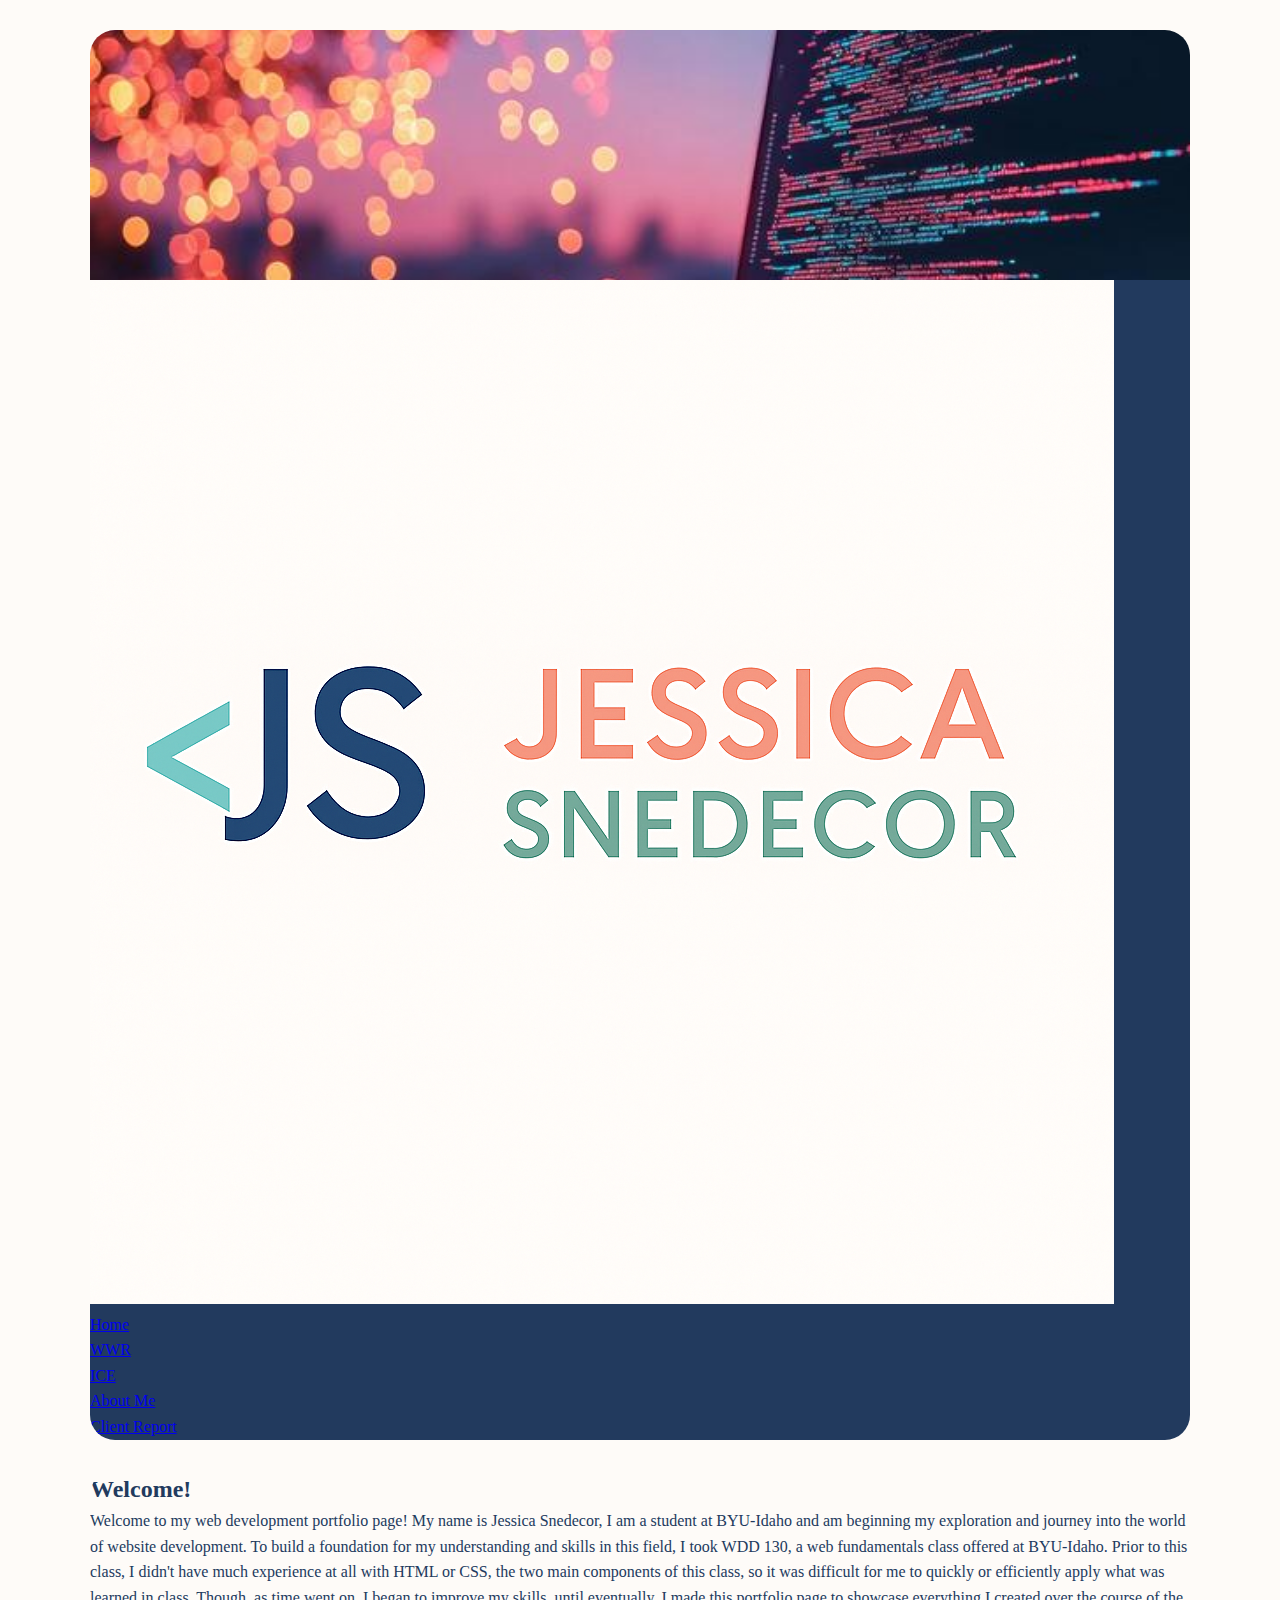
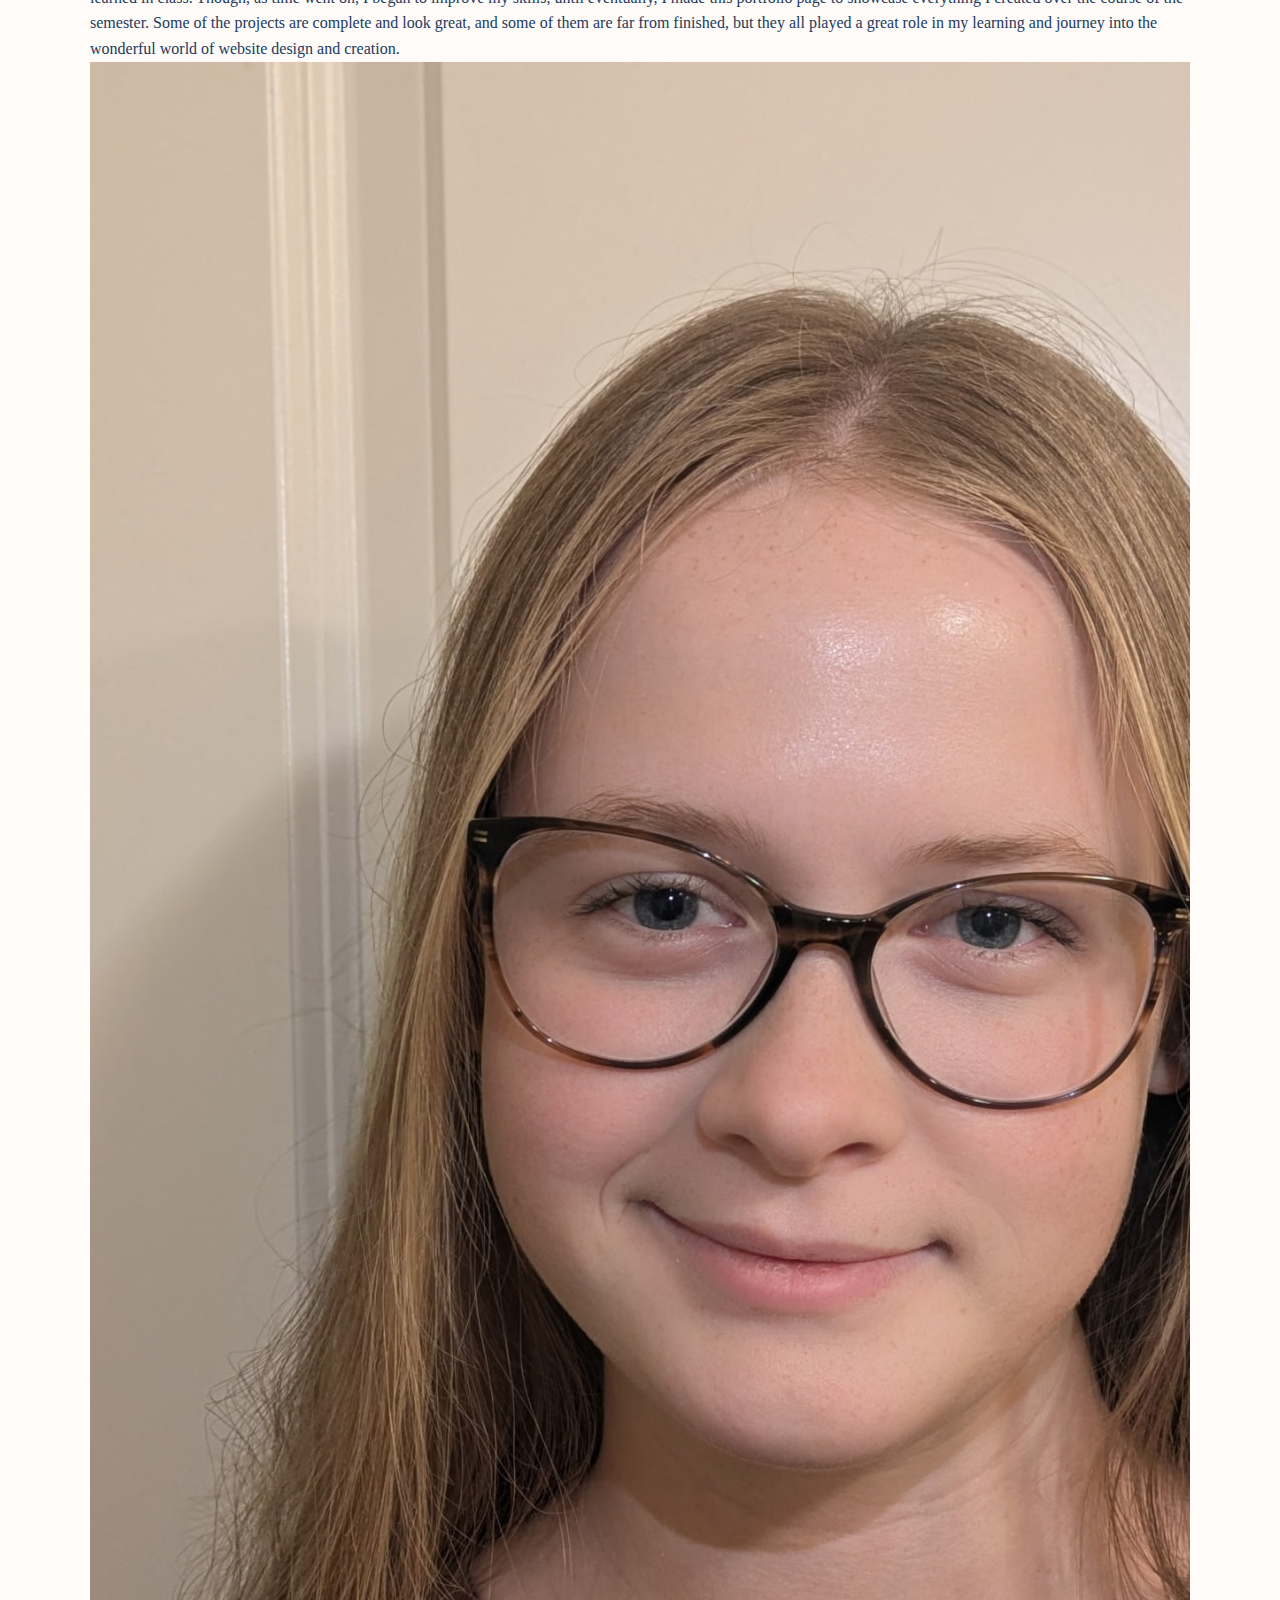
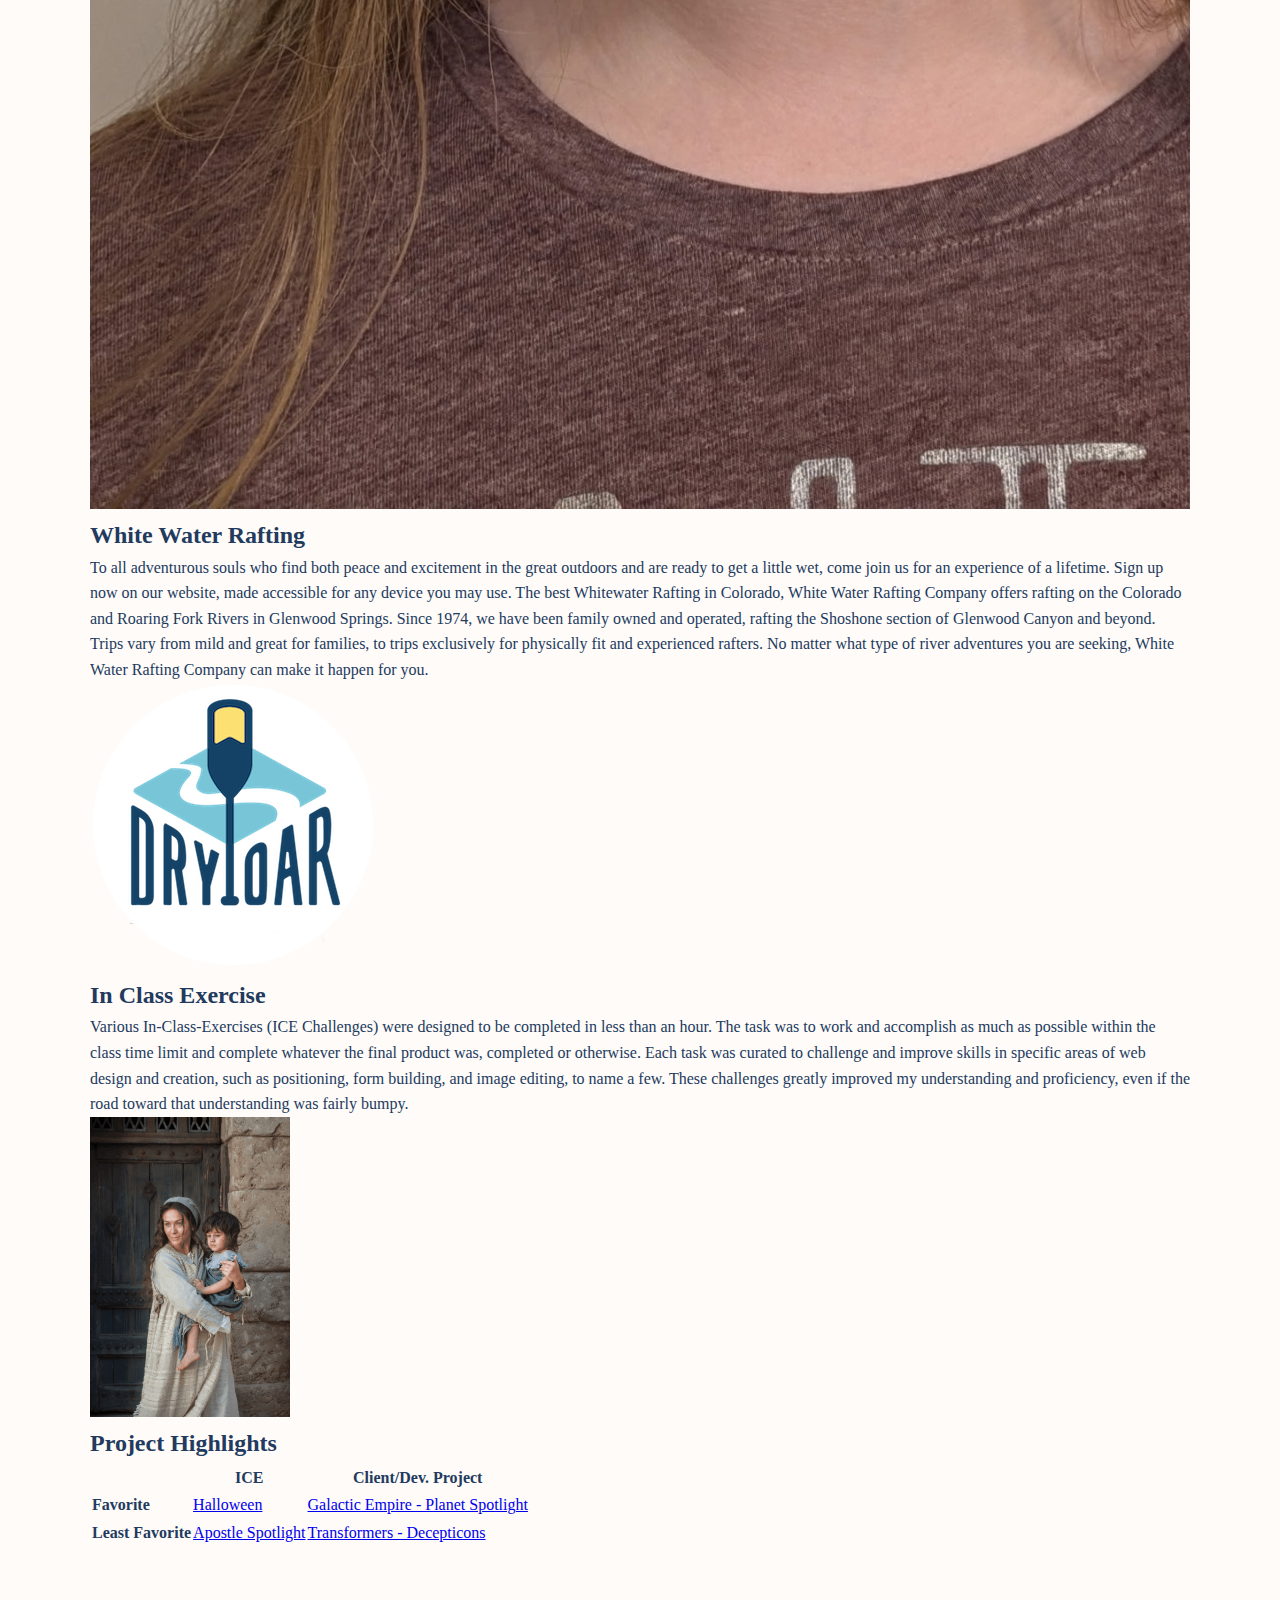
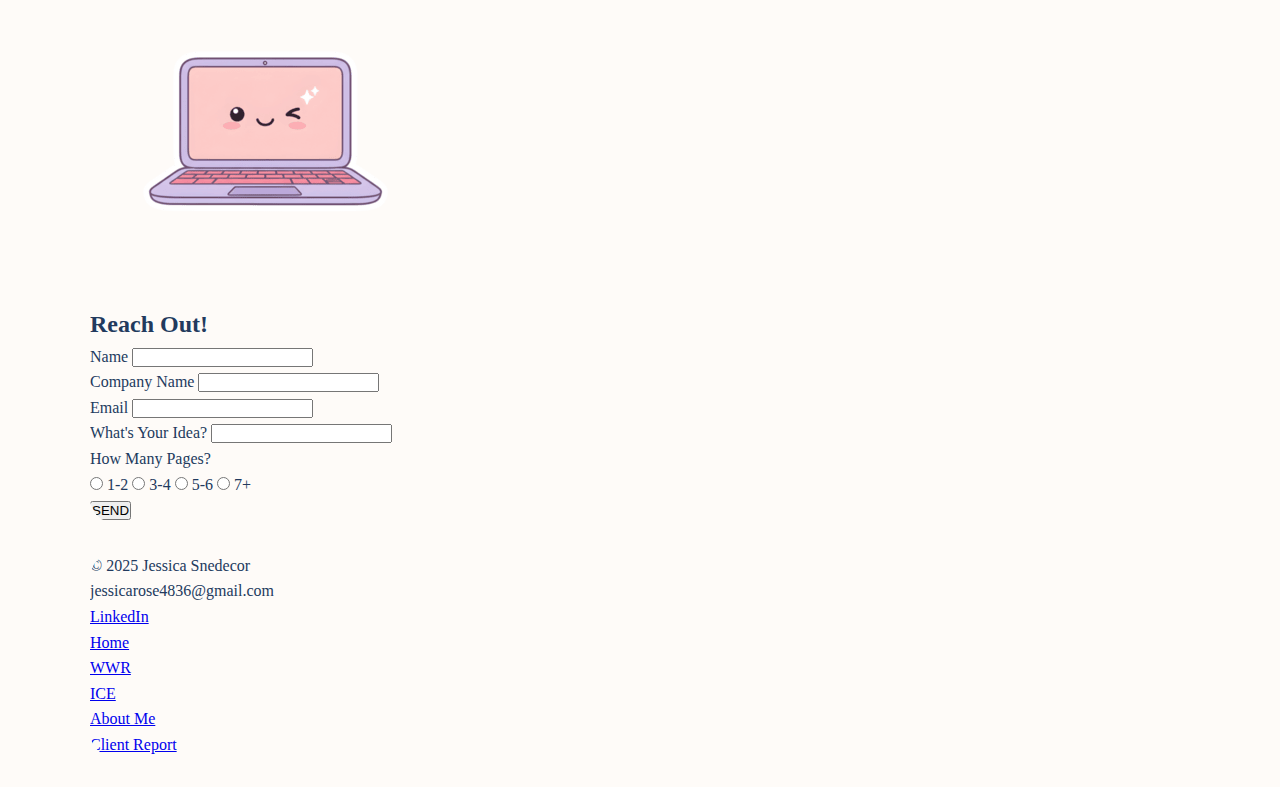
<file: index.html>
<!DOCTYPE html>
<html lang="en">

<head>
    <meta charset="UTF-8">
    <meta name="viewport" content="width=device-width, initial-scale=1.0">
    <title>Jessica Snedecor</title>
    <link rel="stylesheet" href="styles.css">
</head>

<body>
    <!--Header-->
    <header>
        <div class="header-banner">
            <img class="hero-image" src="images/hero.jpeg" alt="Hero Image">
        </div>
        <nav>
            <img class="logo" src="images/logo.png" alt="Logo">
            <ul>
                <li><a href="index.html">Home</a></li>
                <li><a href="wwr.html">WWR</a></li>
                <li><a href="ice.html">ICE</a></li>
                <li><a href="aboutme.html">About Me</a></li>
                <li><a href="client_report.html">Client Report</a></li>
            </ul>
        </nav>
    </header>
    <!--Main Content-->
    <main>
        <!--My intro and welcome-->
        <section>
            <div>
                <h2>Welcome!</h2>
                <p>Welcome to my web development portfolio page! My name is Jessica Snedecor, I am a student at BYU-Idaho and am beginning my exploration and journey into the world of website development. To build a foundation for my understanding and skills in this field, I took WDD 130, a web fundamentals class offered at BYU-Idaho. Prior to this class, I didn't have much experience at all with HTML or CSS, the two main components of this class, so it was difficult for me to quickly or efficiently apply what was learned in class. Though, as time went on, I began to improve my skills, until eventually, I made this portfolio page to showcase everything I created over the course of the semester. Some of the projects are complete and look great, and some of them are far from finished, but they all played a great role in my learning and journey into the wonderful world of website design and creation.</p>
            </div>
            <img class="portrait" src="images/profile-photo.jpg">
        </section>
        <!--WWR Section-->
        <section>
            <div>
                <h2>White Water Rafting</h2>
                <p>To all adventurous souls who find both peace and excitement in the great outdoors and are ready to get a little wet, come join us for an experience of a lifetime. Sign up now on our website, made accessible for any device you may use. The best Whitewater Rafting in Colorado, White Water Rafting Company offers rafting on the Colorado and Roaring Fork Rivers in Glenwood Springs. Since 1974, we have been family owned and operated, rafting the Shoshone section of Glenwood Canyon and beyond. Trips vary from mild and great for families, to trips exclusively for physically fit and experienced rafters. No matter what type of river adventures you are seeking, White Water Rafting Company can make it happen for you.</p>
            </div>
            <img class="wwr-image" src="wwr/images/logo.png">
        </section>
        <!--ICE Section-->
        <section>
            <div>
                <h2>In Class Exercise</h2>
                <p>Various In-Class-Exercises (ICE Challenges) were designed to be completed in less than an hour. The task was to work and accomplish as much as possible within the class time limit and complete whatever the final product was, completed or otherwise. Each task was curated to challenge and improve skills in specific areas of web design and creation, such as positioning, form building, and image editing, to name a few. These challenges greatly improved my understanding and proficiency, even if the road toward that understanding was fairly bumpy.</p>
            </div>
            <img class="ice-image" src="ice/gallery/images/small/img9 (1).png">
        </section>
        <!--Project Highlights and Reach Out! Sections-->
        <section>
            <!--Project Highlight Section-->
            <div class="project-highlights">
                <h2>Project Highlights</h2>
                <table class="table">
                    <thead>
                        <tr>
                            <th></th>
                            <th>ICE</th>
                            <th>Client/Dev. Project</th>
                        </tr>
                    </thead>
                    <tbody>
                        <tr>
                            <td class="column1"><strong>Favorite</strong></td>
                            <td><a href="ice/halloween/index.html" target="_blank">Halloween</a></td>
                            <td><a href="https://tristanzat.github.io/wdd130-crosland/planets.html" target="_blank">Galactic Empire - Planet Spotlight</a></td>
                        </tr>
                        <tr>
                            <td class="column1"><strong>Least Favorite</strong></td>
                            <td><a href="ice/apostle_spotlight/apostles.html" target="_blank">Apostle Spotlight</a></td>
                            <td><a href="https://mee20004.github.io/wdd130-heredia/decepticons.html" target="_blank">Transformers - Decepticons</a></td>
                        </tr>
                    </tbody>
                </table>
                <img class="computer-image" src="images/computer-image.png" alt="Computer Image">
            </div>
            <!--Reach Out Section-->
            <div class="reach-out">
                <h2>Reach Out!</h2>
                <form class="contact-form">
                    <div class="form-group">
                        <label for="name">Name</label>
                        <input type="text" id="name" name="name">
                    </div>
                    <div class="form-group">
                        <label for="company-name">Company Name</label>
                        <input type="text" id="company-name" name="company-name" required>
                    </div>
                    <div class="form-group">
                        <label for="email">Email</label>
                        <input type="text" id="email" name="email" required>
                    </div>
                    <div class="form-group">
                        <label for="idea">What's Your Idea?</label>
                        <input type="text" id="idea" name="idea" required>
                    </div>
                    <div class="form-group">
                        <p>How Many Pages?</p>
                        <label>
                            <input type="radio" name="pages" value="1-2">
                            1-2
                        </label>
                        <label>
                            <input type="radio" name="pages" value="3-4">
                            3-4
                        </label>
                        <label>
                            <input type="radio" name="pages" value="5-6">
                            5-6
                        </label>
                        <label>
                            <input type="radio" name="pages" value="7+">
                            7+
                        </label>
                    </div>
                    <button type="submit">SEND</button>
                </form>
            </div>
        </section>
    </main>
</body>
<footer>
    <div class="contact-info">
        <p>&copy; 2025 Jessica Snedecor<br>jessicarose4836@gmail.com<br><a
                href="https://www.linkedin.com/in/jessica-snedecor-13bb5b387/" target="_blank">LinkedIn</a></p>
    </div>
    <div class="footer-nav">
        <ul>
            <li><a href="index.html">Home</a></li>
            <li><a href="wwr.html">WWR</a></li>
            <li><a href="ice.html">ICE</a></li>
            <li><a href="aboutme.html">About Me</a></li>
            <li><a href="client_report.html">Client Report</a></li>
        </ul>
    </div>
</footer>

</html>
</file>
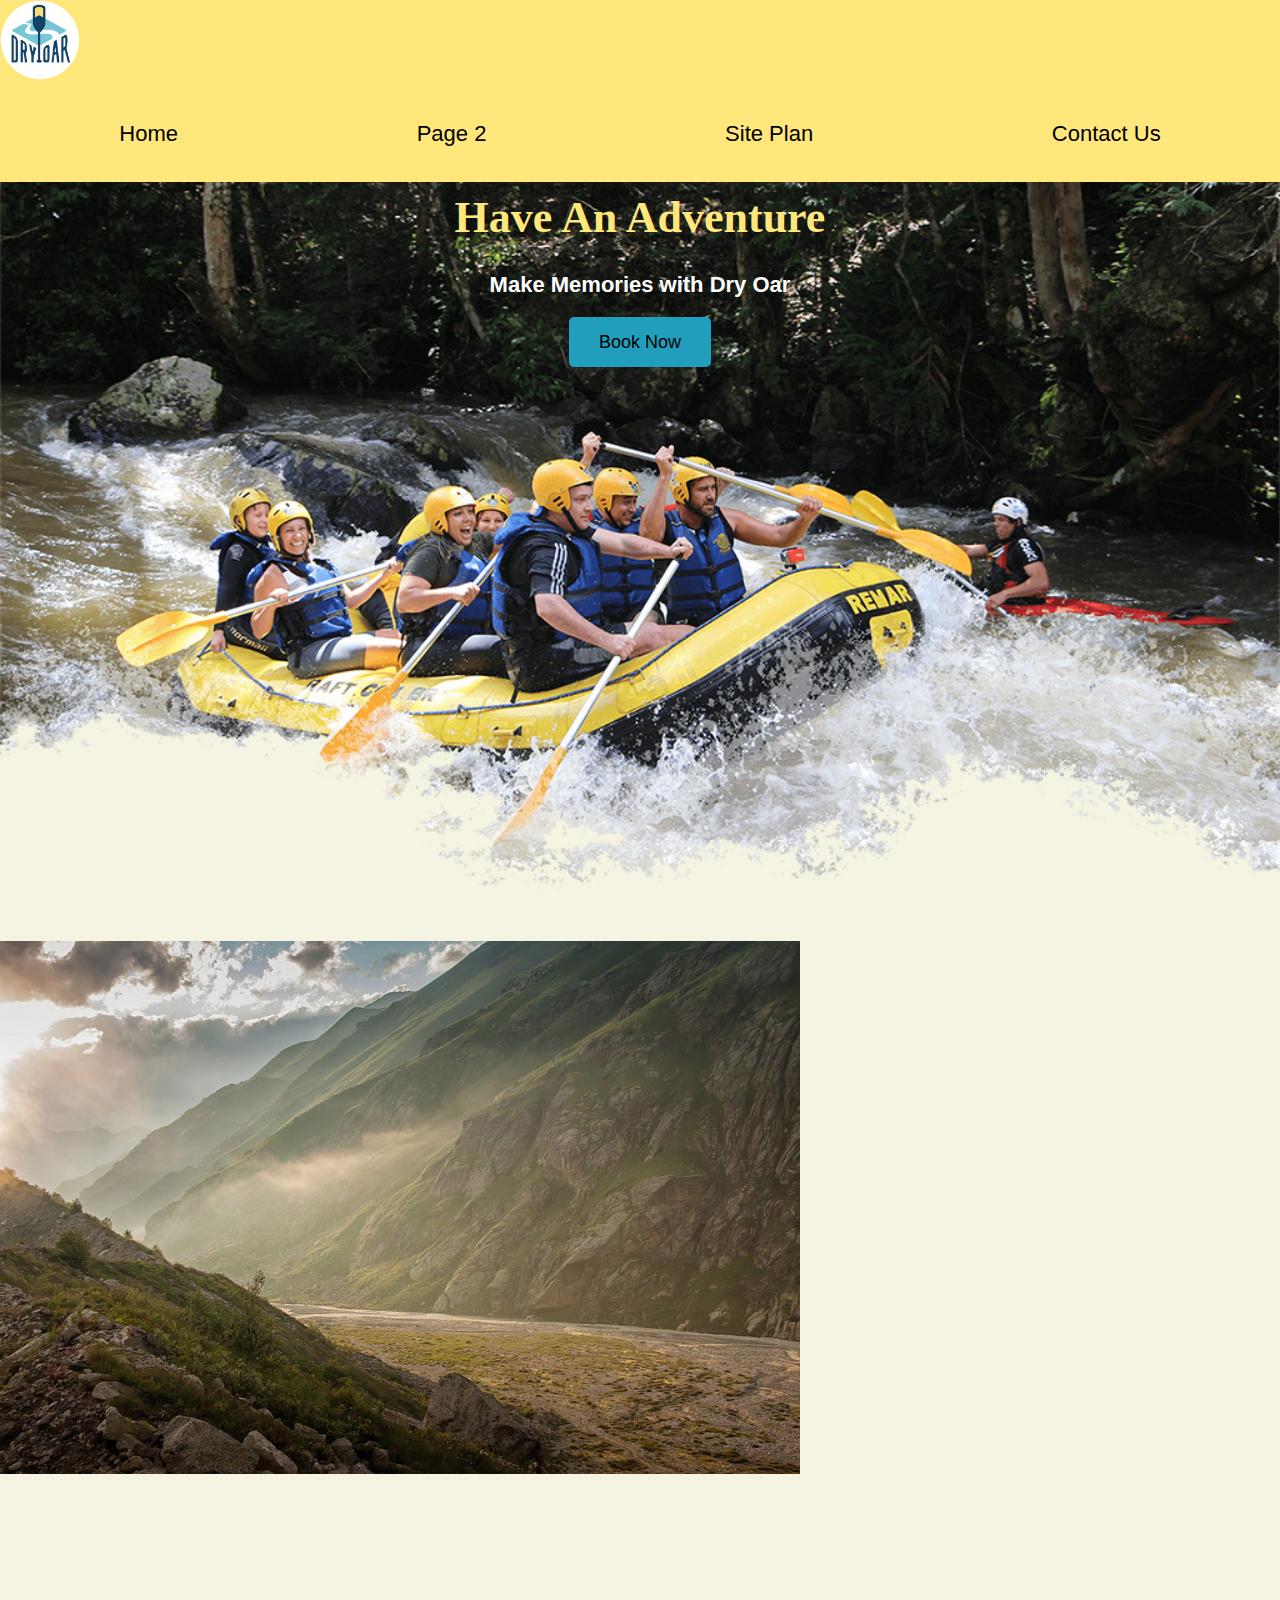
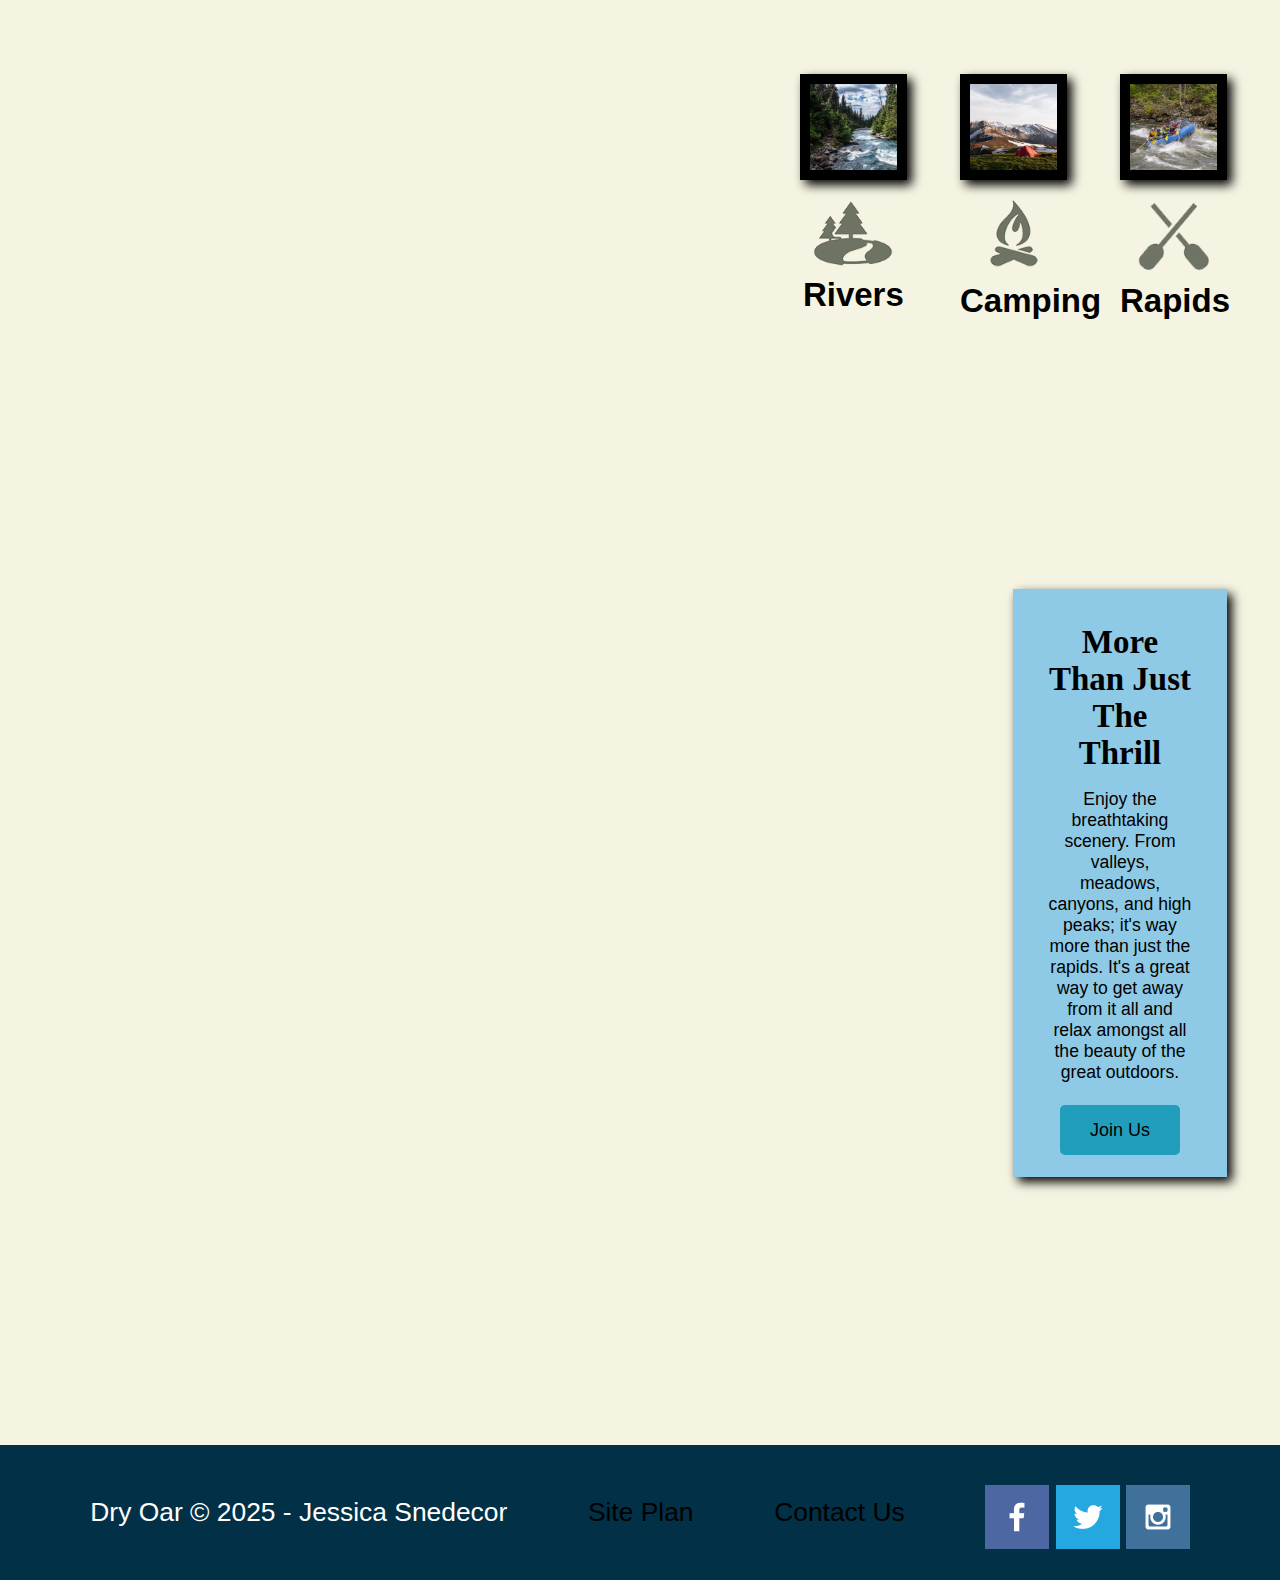
<file: wwr/index.html>
<!DOCTYPE html>
<html lang="en">
<head>
    <meta charset="UTF-8">
    <meta name="viewport" content="width=device-width, initial-scale=1.0">
    <title>Whitewater Rafting Vacations | Dry Oar Boating | Home</title>
    <link rel="stylesheet" href="styles/style.css">
</head>
<body>
    <div id="content">
     <header>
        <a id="logo_link" href="index.html">
            <img class="logo" src="images/logo.png" alt="Dry Oar Logo">
        </a>
        <nav>
            <a href="index.html">Home</a>
            <a href="#">Page 2</a>
            <a href="site-plan-rafting.html">Site Plan</a>
            <a href="contactus.html">Contact Us</a>
        </nav>
    </header>
    <div id="hero">
        <div id="hero-box">
            <img id="hero-img" src="images/hero.png" alt="People enjoying white water rafting">
        </div>
        <section id="hero-msg">
            <h1 class="home-title">Have An Adventure</h1>
            <h4>Make Memories with Dry Oar</h4>
            <div class="button-box">
                <a class="book" href="rates.html">Book Now</a>
            </div>
        </section>
    </div>
<main class="home-grid">
    <section class="rivers-card">
        <img class="card-img" src="images/rivers.jpg" alt="river in forest">
        <img class="icon" src="images/river_icon.png" alt="river icon">
        <h2>Rivers</h2>
    </section>
    <section class="camping-card">
        <img class="card-img" src="images/camping.jpg" alt="tent in mountains">
        <img class="icon" src="images/fire_icon.png" alt="fire icon">
        <h2>Camping</h2>
    </section>
    <section class="rapids-card">
        <img class="card-img" src="images/rapids.jpg" alt="rafting boat">
        <img class="icon" src="images/oars_icon.png" alt="oars icon">
        <h2>Rapids</h2>
    </section>
    <div id="background"></div>
    <img class="mountians" src="images/mountains.jpg" alt="Misty mountains">
    <section class="msg">
        <h2>More Than Just The Thrill</h2>
        <p>Enjoy the breathtaking scenery. From valleys, meadows, canyons, and high peaks; it's way more than just the rapids. It's a great way to get away from it all and relax amongst all the beauty of the great outdoors.</p>
        <a class="join" href="rivers.html">Join Us</a>
    </section>
</main>
<footer>
    <p>Dry Oar &copy; 2025 - Jessica Snedecor</p>
    <p><a href="site-plan-rafting.html">Site Plan</a></p>
    <p><a href="contactus.html">Contact Us</a></p>
    <div class="social">
        <a href="https://facebook.com" target="_blank">
            <img src="images/facebook.png" alt="fb icon">
        </a>
        <a href="https://twitter.com" target="_blank">
            <img src="images/twitter.png" alt="twitter icon">
        </a>
        <a href="https://instagram.com" target="_blank">
            <img src="images/instagram.png" alt="instagram icon">
        </a>
    </div>
</footer>
</div>
</body>
</html>
</file>
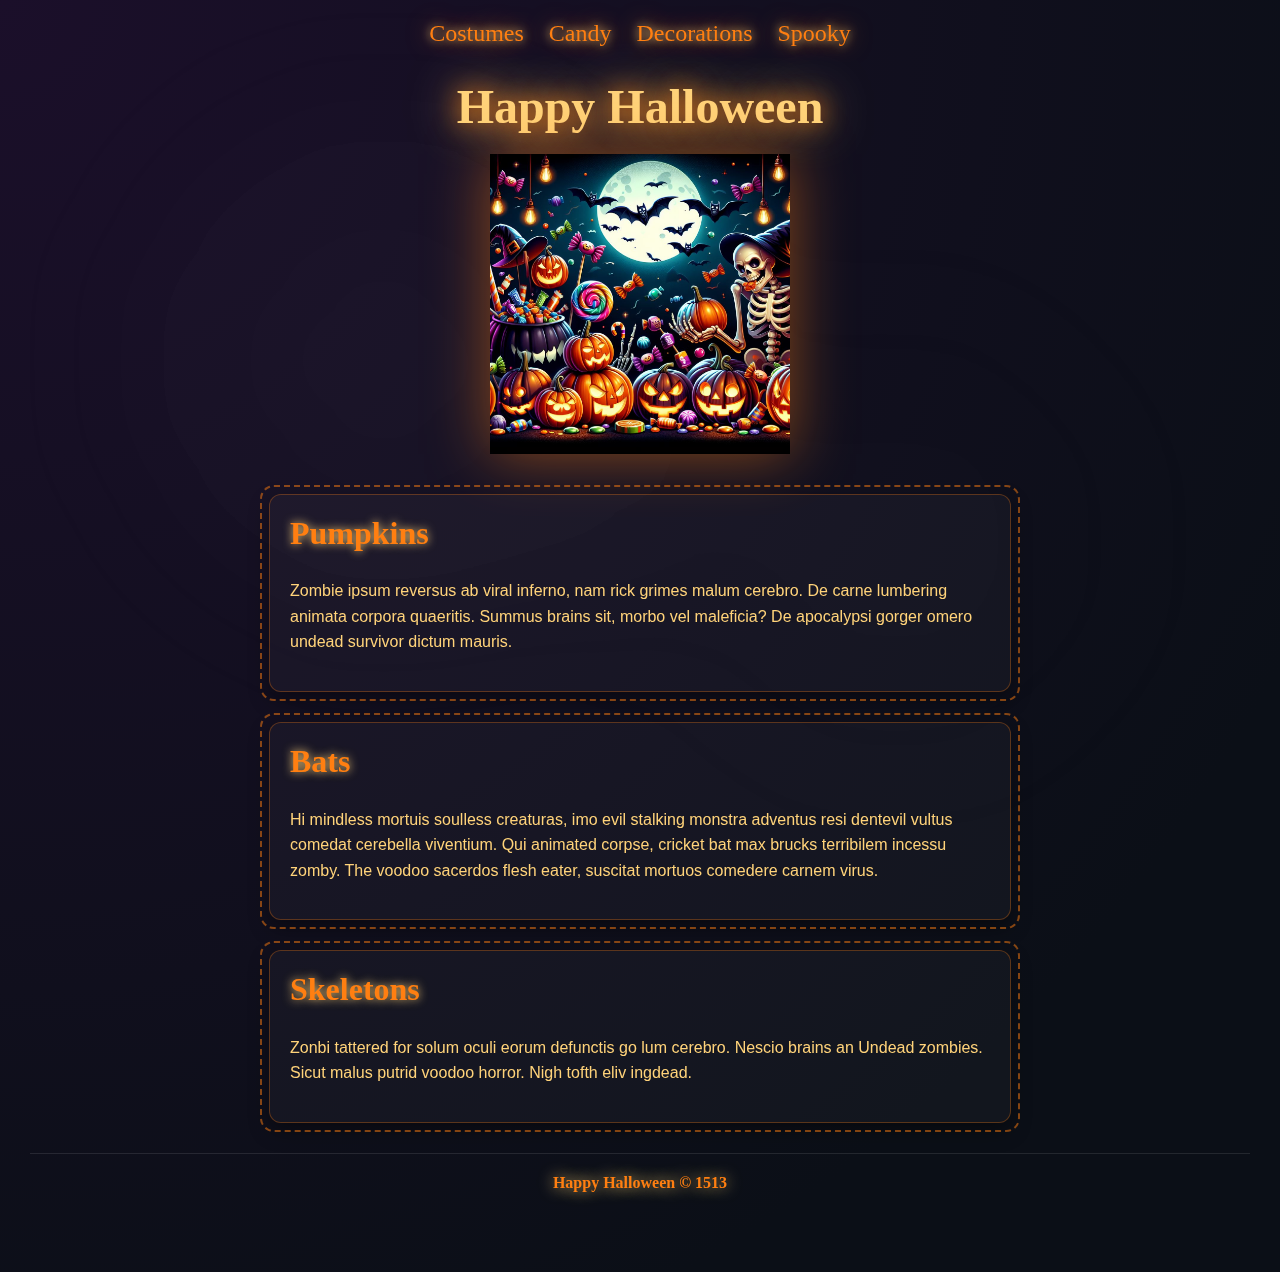
<file: ice/halloween/index.html>
<!-- For this activity you are not allowed to change
 the HTML code, only the CSS -->

<!DOCTYPE html>
<html lang="en">

<head>
    <meta charset="UTF-8">
    <meta name="viewport" content="width=device-width, initial-scale=1.0">
    <title>Document</title>
    <link rel="stylesheet" href="styles/styles.css">
</head>

<body>
    <div id="wrapper">
        <header>
            <nav>
                <ul>
                    <li>Costumes</li>
                    <li>Candy</li>
                    <li>Decorations</li>
                    <li>Spooky</li>
                </ul>
            </nav>
        </header>
        <main>
            <h1>Happy Halloween</h1>
            <img src="images/halloween.png">
            <section>
                <h2>Pumpkins</h2>
                <p>Zombie ipsum reversus ab viral inferno, nam rick grimes
                    malum cerebro. De carne lumbering animata corpora quaeritis.
                    Summus brains sit​​, morbo vel maleficia? De apocalypsi gorger
                    omero undead survivor dictum mauris. </p>
            </section>
            <section>
                <h2>Bats</h2>
                <p>Hi mindless mortuis soulless
                    creaturas, imo evil stalking monstra adventus resi dentevil vultus
                    comedat cerebella viventium. Qui animated corpse, cricket bat max
                    brucks terribilem incessu zomby. The voodoo sacerdos flesh eater,
                    suscitat mortuos comedere carnem virus.</p>
            </section>
            <section>
                <h2>Skeletons</h2>
                <p>Zonbi tattered for solum oculi
                    eorum defunctis go lum cerebro. Nescio brains an Undead zombies. Sicut
                    malus putrid voodoo horror. Nigh tofth eliv ingdead.</p>
            </section>
        </main>
        <footer>
            Happy Halloween &copy; 1513
        </footer>
    </div>
</body>

</html>
</file>
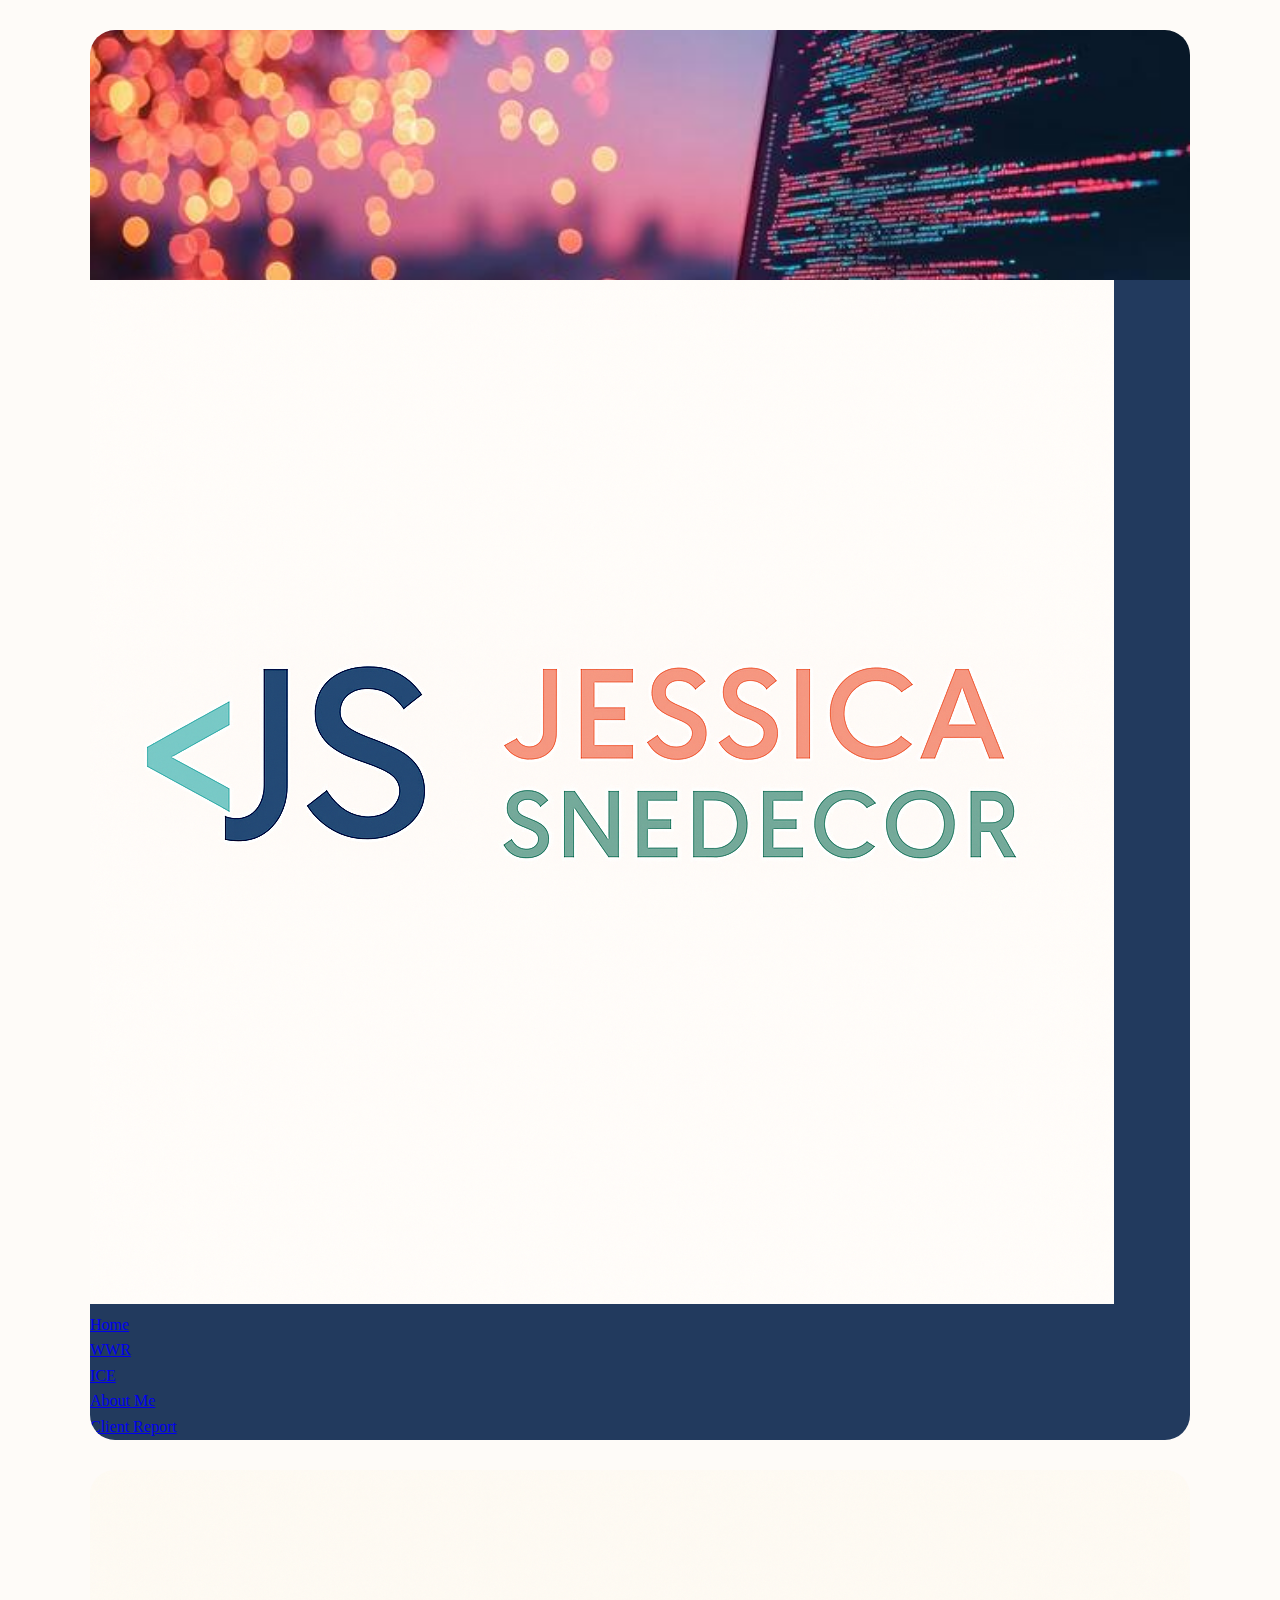
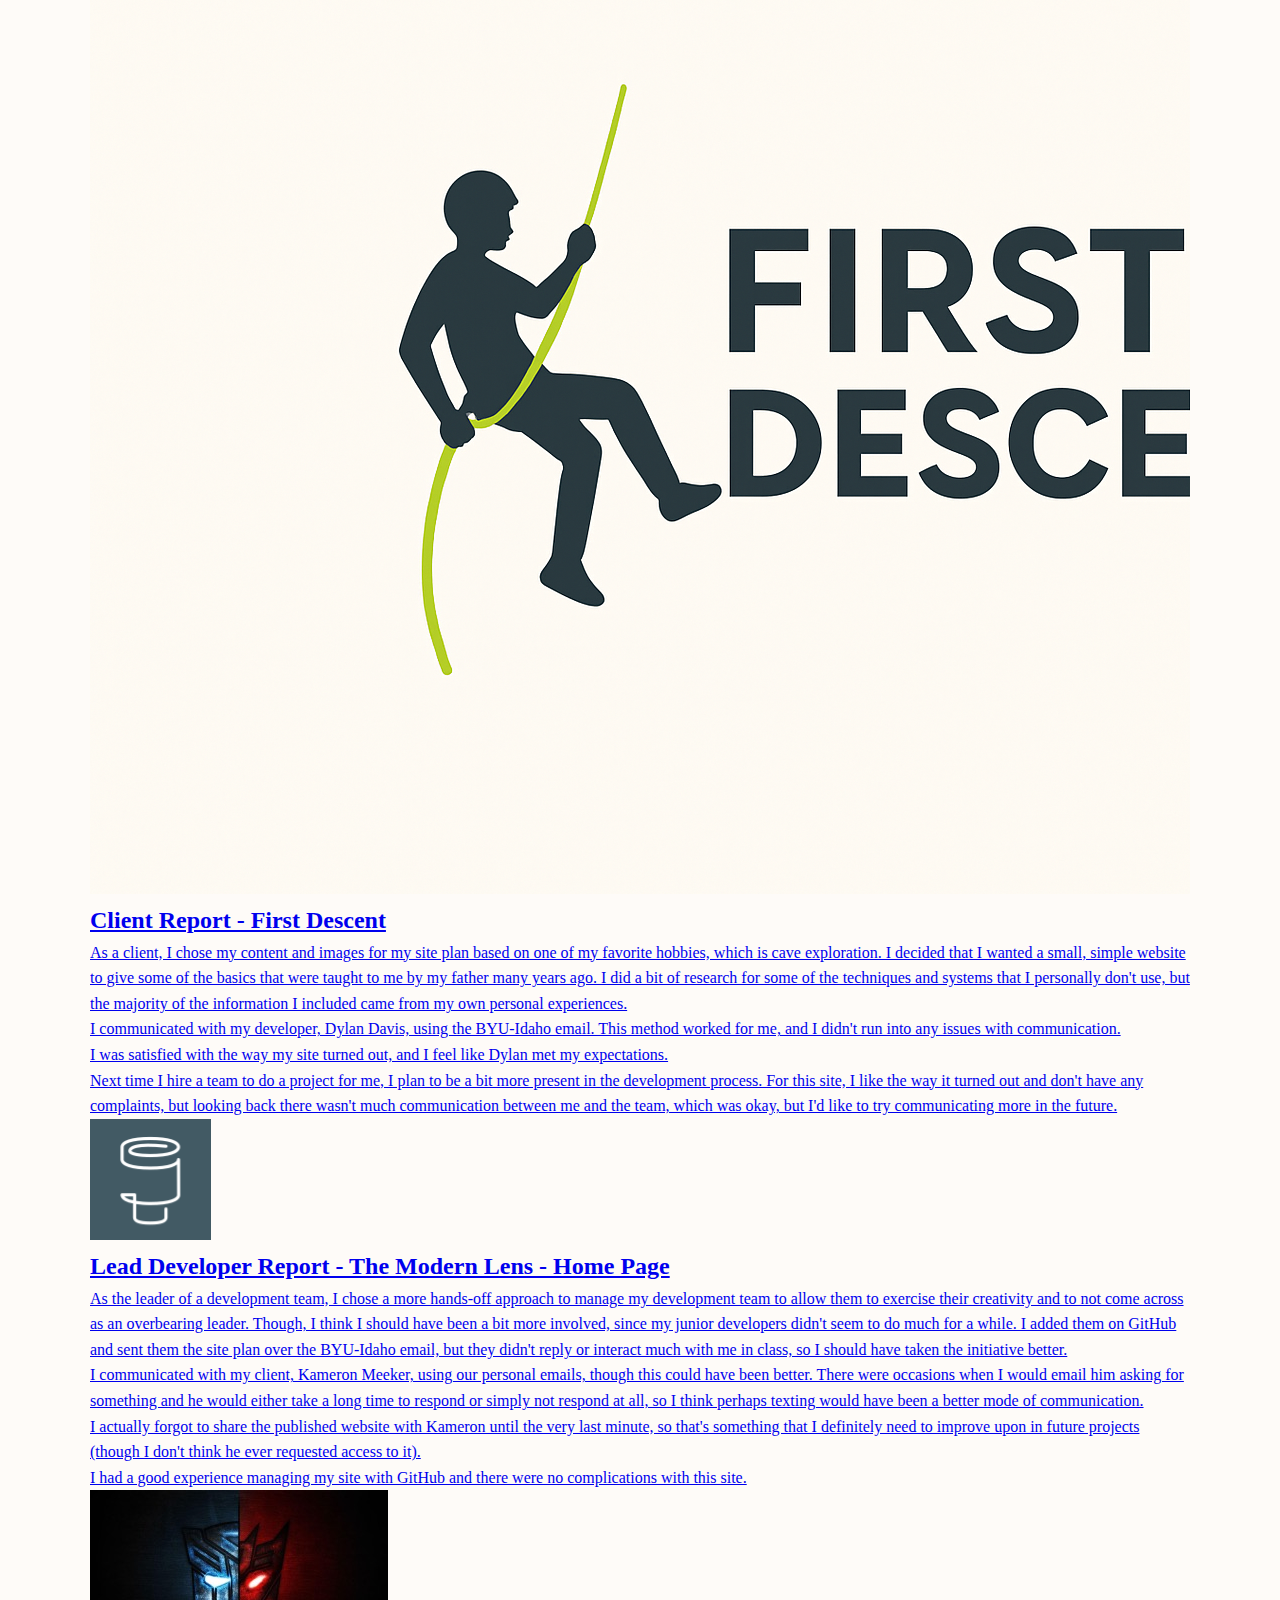
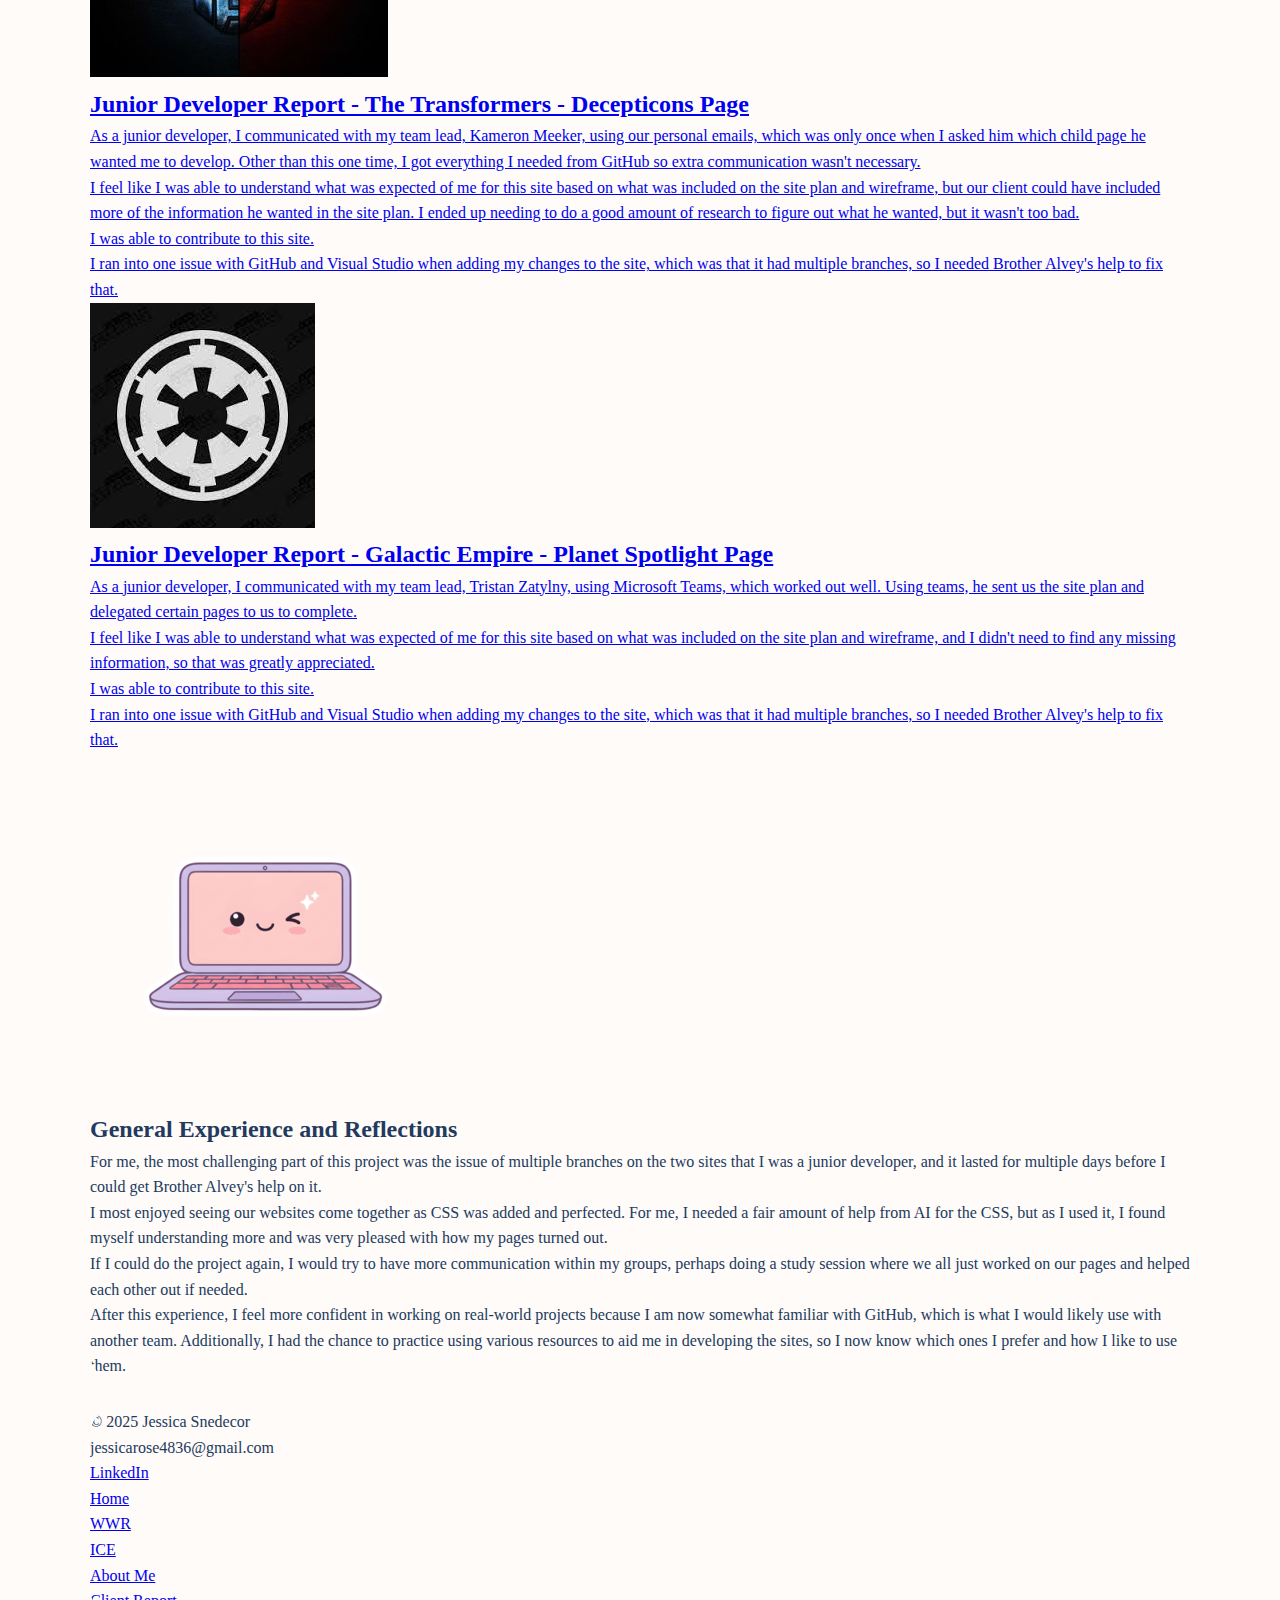
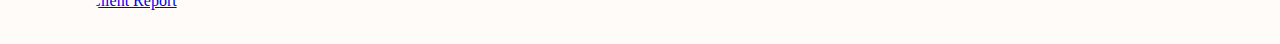
<file: client_report.html>
<!DOCTYPE html>
<html lang="en">

<head>
    <meta charset="UTF-8">
    <meta name="viewport" content="width=device-width, initial-scale=1.0">
    <title>Jessica Snedecor WWR</title>
    <link rel="stylesheet" href="styles.css">
</head>

<body>
    <!--Header-->
    <header>
        <div class="header-banner">
            <img class="hero-image" src="images/hero.jpeg" alt="Hero Image">
        </div>
        <nav>
            <img class="logo" src="images/logo.png" alt="Logo">
            <ul>
                <li><a href="index.html">Home</a></li>
                <li><a href="wwr.html">WWR</a></li>
                <li><a href="ice.html">ICE</a></li>
                <li><a href="aboutme.html">About Me</a></li>
                <li><a href="client_report.html">Client Report</a></li>
            </ul>
        </nav>
    </header>
    <!--Main Content-->
    <main>
        <a href="https://dylantdavis.github.io/wdd130-snedecor/" target="_blank">
            <section class="tab">
                <div class="tab-image">
                    <img src="images/logofd.png" alt="First Descent Logo">
                </div>
                <div class="tab-overview">
                    <h2>Client Report - First Descent</h2>
                    <P>
                        <ul>
                            <li>As a client, I chose my content and images for my site plan based on one of my favorite hobbies, which is cave exploration. I decided that I wanted a small, simple website to give some of the basics that were taught to me by my father many years ago. I did a bit of research for some of the techniques and systems that I personally don't use, but the majority of the information I included came from my own personal experiences.</li>
                            <li>I communicated with my developer, Dylan Davis, using the BYU-Idaho email. This method worked for me, and I didn't run into any issues with communication.</li>
                            <li>I was satisfied with the way my site turned out, and I feel like Dylan met my expectations.</li>
                            <li>Next time I hire a team to do a project for me, I plan to be a bit more present in the development process. For this site, I like the way it turned out and don't have any complaints, but looking back there wasn't much communication between me and the team, which was okay, but I'd like to try communicating more in the future.</li>
                        </ul>
                    </P>
                </div>
            </section>
        </a>
        <a href="https://jessicarose4836-lgtm.github.io/wdd130-meeker/" target="_blank">
            <section class="tab">
                <div class="tab-image">
                    <img src="images/logok.png" alt="The Modern Lens Logo">
                </div>
                <div class="tab-overview">
                    <h2>Lead Developer Report - The Modern Lens - Home Page</h2>
                    <P>
                        <ul>
                            <li>As the leader of a development team, I chose a more hands-off approach to manage my development team to allow them to exercise their creativity and to not come across as an overbearing leader. Though, I think I should have been a bit more involved, since my junior developers didn't seem to do much for a while. I added them on GitHub and sent them the site plan over the BYU-Idaho email, but they didn't reply or interact much with me in class, so I should have taken the initiative better.</li>
                            <li>I communicated with my client, Kameron Meeker, using our personal emails, though this could have been better. There were occasions when I would email him asking for something and he would either take a long time to respond or simply not respond at all, so I think perhaps texting would have been a better mode of communication.</li>
                            <li>I actually forgot to share the published website with Kameron until the very last minute, so that's something that I definitely need to improve upon in future projects (though I don't think he ever requested access to it).</li>
                            <li>I had a good experience managing my site with GitHub and there were no complications with this site.</li>
                        </ul>
                    </P>
                </div>
            </section>
        </a>
        <a href="https://mee20004.github.io/wdd130-heredia/decepticons.html" target="_blank">
            <section class="tab">
                <div class="tab-image">
                    <img src="images/Logo.jpg" alt="Transformers Logo">
                </div>
                <div class="tab-overview">
                    <h2>Junior Developer Report - The Transformers - Decepticons Page</h2>
                    <P>
                        <ul>
                            <li>As a junior developer, I communicated with my team lead, Kameron Meeker, using our personal emails, which was only once when I asked him which child page he wanted me to develop. Other than this one time, I got everything I needed from GitHub so extra communication wasn't necessary.</li>
                            <li>I feel like I was able to understand what was expected of me for this site based on what was included on the site plan and wireframe, but our client could have included more of the information he wanted in the site plan. I ended up needing to do a good amount of research to figure out what he wanted, but it wasn't too bad.</li>
                            <li>I was able to contribute to this site.</li>
                            <li>I ran into one issue with GitHub and Visual Studio when adding my changes to the site, which was that it had multiple branches, so I needed Brother Alvey's help to fix that.</li>
                        </ul>
                    </P>
                </div>
            </section>
        </a>
        <a href="https://tristanzat.github.io/wdd130-crosland/planets.html" target="_blank">
            <section class="tab">
                <div class="tab-image">
                    <img src="images/logo.jpg" alt="Galactic Empire Logo">
                </div>
                <div class="tab-overview">
                    <h2>Junior Developer Report - Galactic Empire - Planet Spotlight Page</h2>
                    <P>
                        <ul>
                            <li>As a junior developer, I communicated with my team lead, Tristan Zatylny, using Microsoft Teams, which worked out well. Using teams, he sent us the site plan and delegated certain pages to us to complete.</li>
                            <li>I feel like I was able to understand what was expected of me for this site based on what was included on the site plan and wireframe, and I didn't need to find any missing information, so that was greatly appreciated.</li>
                            <li>I was able to contribute to this site.</li>
                            <li>I ran into one issue with GitHub and Visual Studio when adding my changes to the site, which was that it had multiple branches, so I needed Brother Alvey's help to fix that.</li>
                        </ul>
                    </P>
                </div>
            </section>
        </a>
            <section class="tab">
                <div class="tab-image">
                    <img src="images/computer-image.png" alt="Computer Image">
                </div>
                <div class="tab-overview">
                    <h2>General Experience and Reflections</h2>
                    <P>
                        <ul>
                            <li>For me, the most challenging part of this project was the issue of multiple branches on the two sites that I was a junior developer, and it lasted for multiple days before I could get Brother Alvey's help on it.</li>
                            <li>I most enjoyed seeing our websites come together as CSS was added and perfected. For me, I needed a fair amount of help from AI for the CSS, but as I used it, I found myself understanding more and was very pleased with how my pages turned out.</li>
                            <li>If I could do the project again, I would try to have more communication within my groups, perhaps doing a study session where we all just worked on our pages and helped each other out if needed.</li>
                            <li>After this experience, I feel more confident in working on real-world projects because I am now somewhat familiar with GitHub, which is what I would likely use with another team. Additionally, I had the chance to practice using various resources to aid me in developing the sites, so I now know which ones I prefer and how I like to use them.</li>
                        </ul>
                    </P>
                </div>
            </section>
    </main>
</body>
<footer>
    <div class="contact-info">
        <p>&copy; 2025 Jessica Snedecor<br>jessicarose4836@gmail.com<br>
            <a href="https://www.linkedin.com/in/jessica-snedecor-13bb5b387/" target="_blank">LinkedIn</a></p>
    </div>
    <div class="footer-nav">
        <ul>
            <li><a href="index.html">Home</a></li>
            <li><a href="wwr.html">WWR</a></li>
            <li><a href="ice.html">ICE</a></li>
            <li><a href="aboutme.html">About Me</a></li>
            <li><a href="client_report.html">Client Report</a></li>
        </ul>
    </div>
</footer>

</html>
</file>
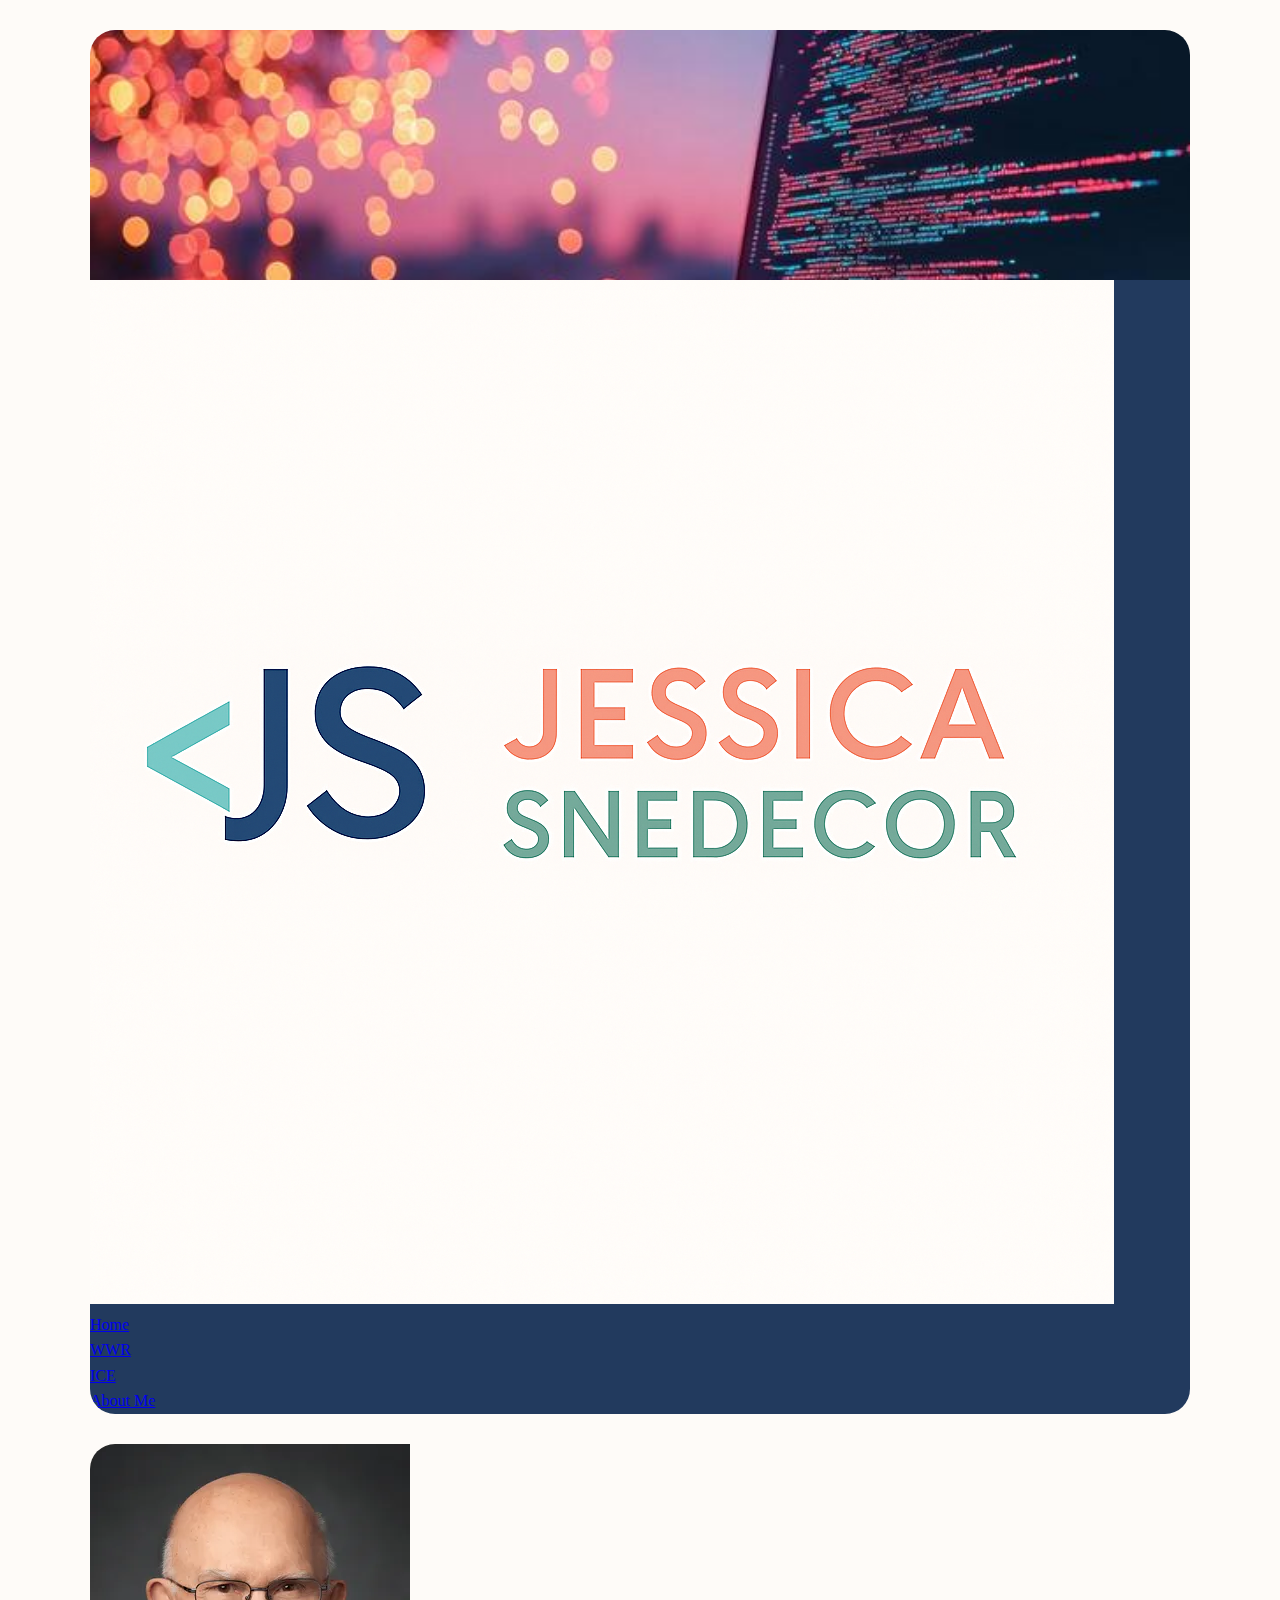
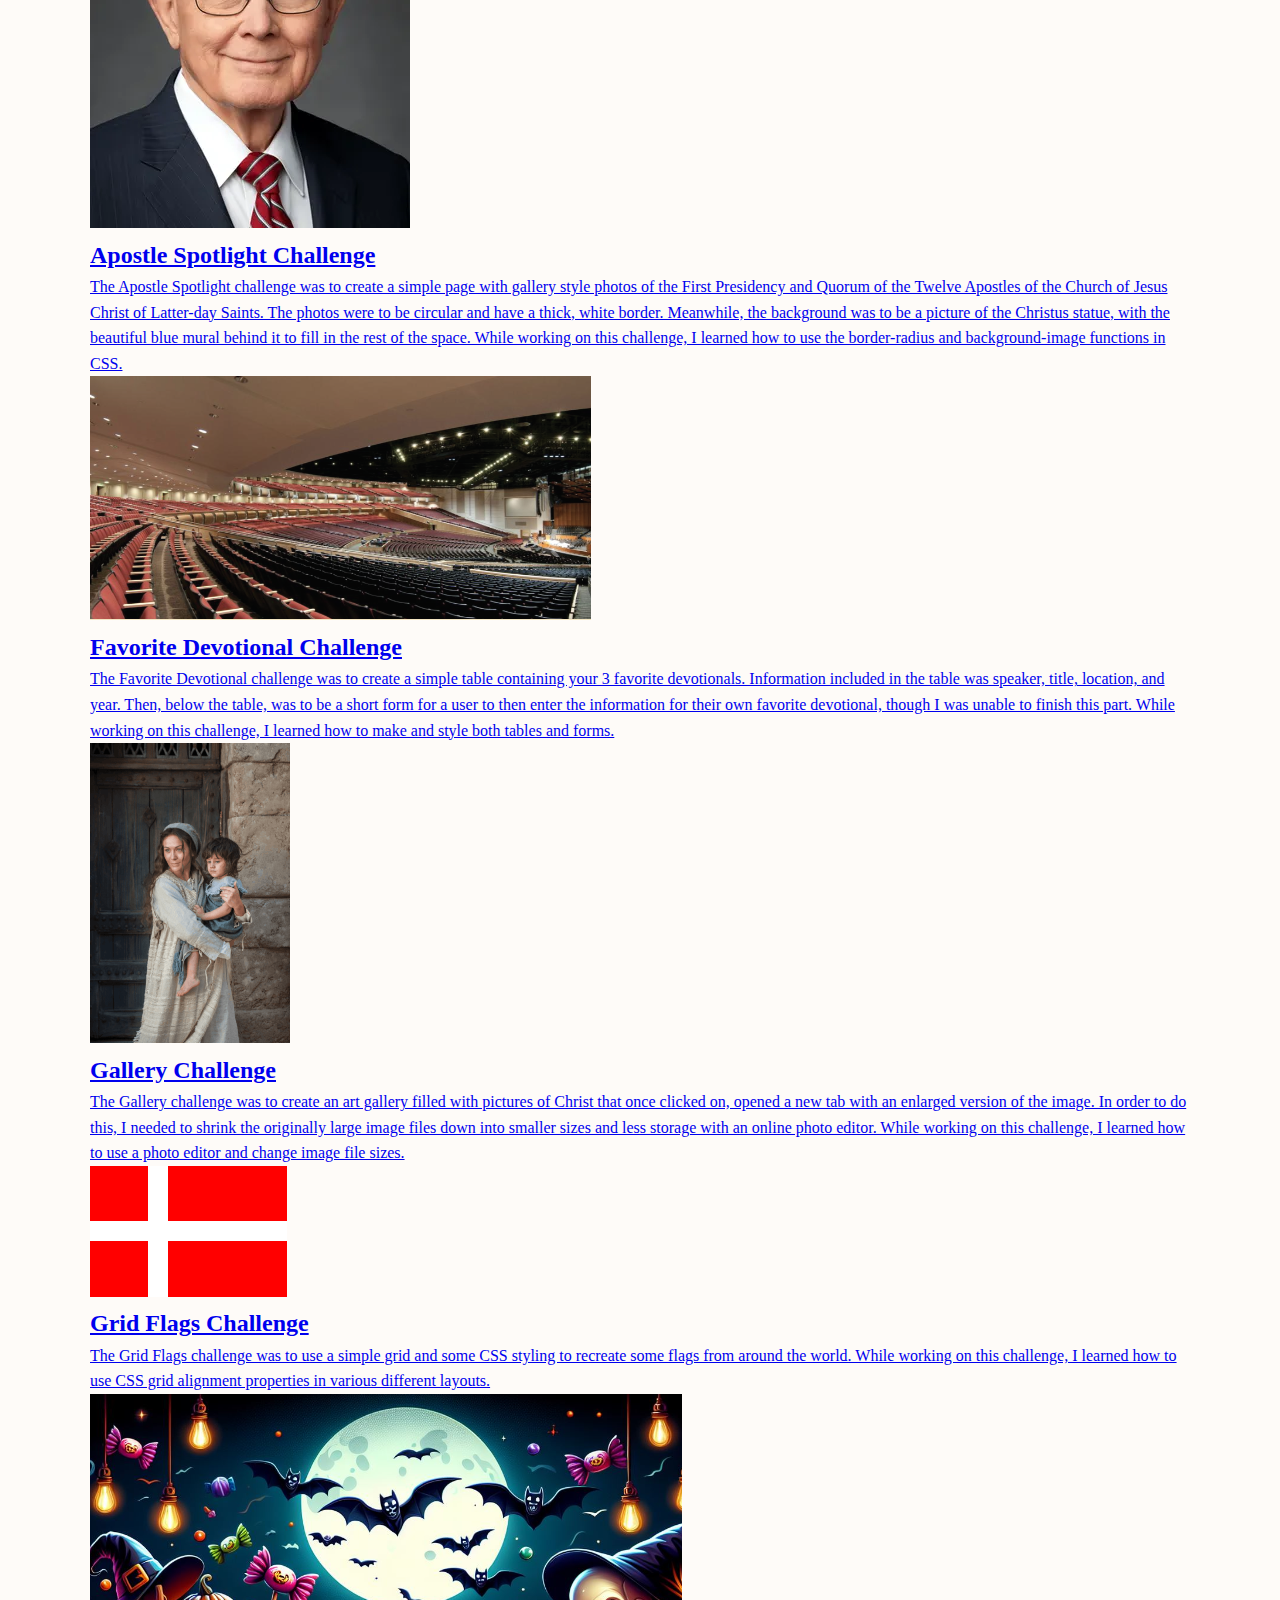
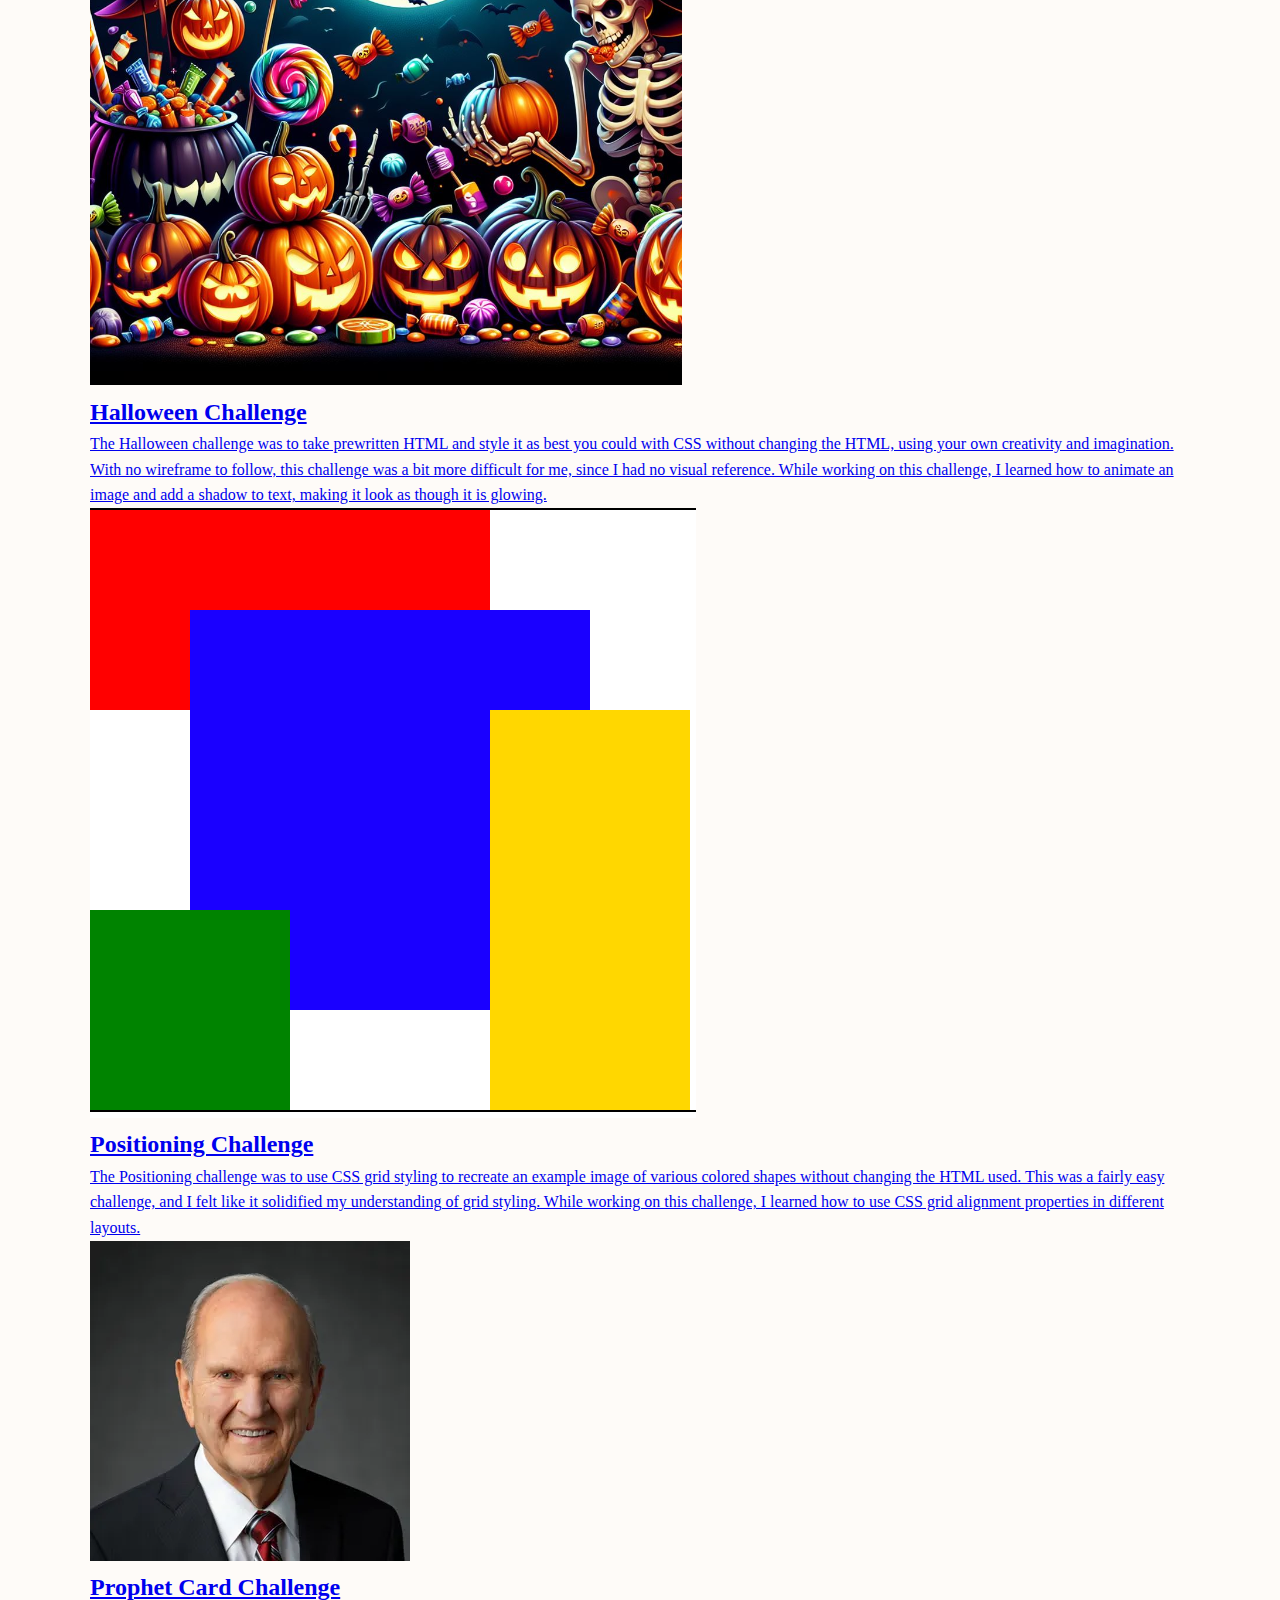
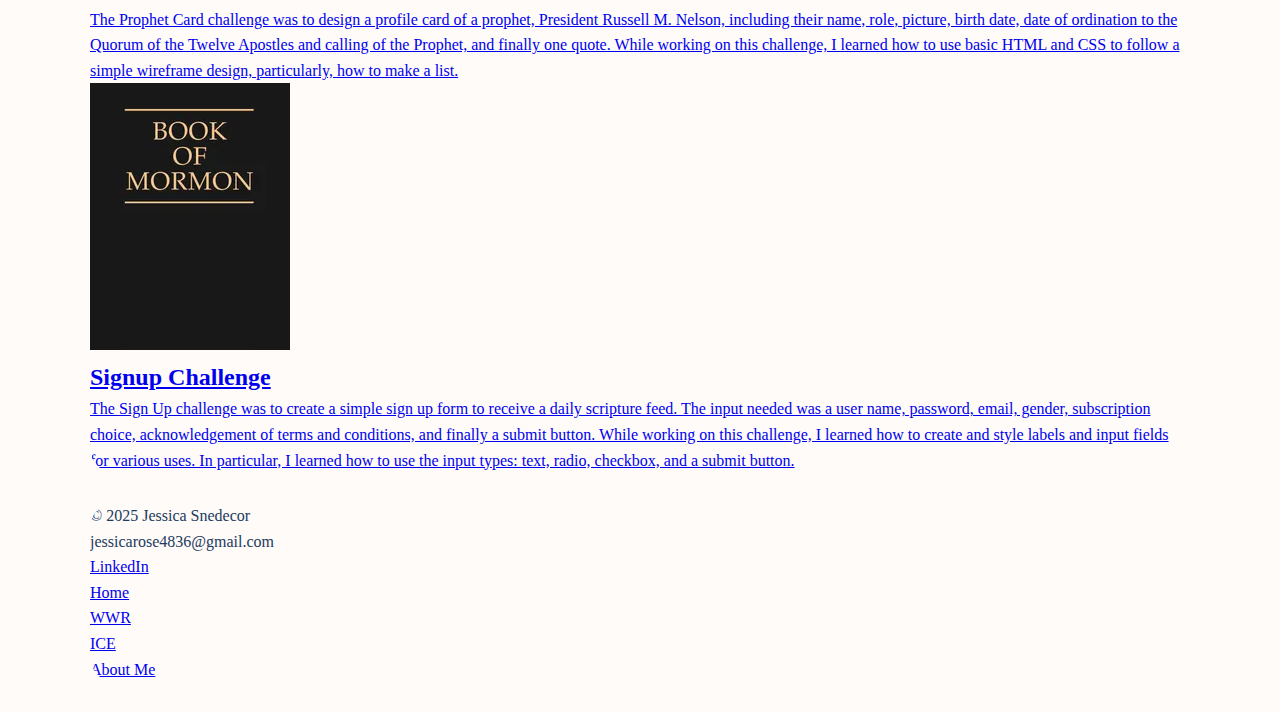
<file: ice.html>
<!DOCTYPE html>
<html lang="en">

<head>
    <meta charset="UTF-8">
    <meta name="viewport" content="width=device-width, initial-scale=1.0">
    <title>Jessica Snedecor WWR</title>
    <link rel="stylesheet" href="styles.css">
</head>

<body>
    <!--Header-->
    <header>
        <div class="header-banner">
            <img class="hero-image" src="images/hero.jpeg" alt="Hero Image">
        </div>
        <nav>
            <img class="logo" src="images/logo.png" alt="Logo">
            <ul>
                <li><a href="index.html">Home</a></li>
                <li><a href="wwr.html">WWR</a></li>
                <li><a href="ice.html">ICE</a></li>
                <li><a href="aboutme.html">About Me</a></li>
            </ul>
        </nav>
    </header>
    <!--Main Content-->
    <main>
        <a href="ice/apostle_spotlight/apostles.html" target="_blank">
            <section class="tab">
                <div class="tab-image">
                    <img src="ice/apostle_spotlight/images/oaks.webp" alt="Apostle Spotlight Image">
                </div>
                <div class="tab-overview">
                    <h2>Apostle Spotlight Challenge</h2>
                    <P>The Apostle Spotlight challenge was to create a simple page with gallery style photos of the First Presidency and Quorum of the Twelve Apostles of the Church of Jesus Christ of Latter-day Saints. The photos were to be circular and have a thick, white border. Meanwhile, the background was to be a picture of the Christus statue, with the beautiful blue mural behind it to fill in the rest of the space. While working on this challenge, I learned how to use the border-radius and background-image functions in CSS.</P>
                </div>
            </section>
        </a>
        <a href="ice/favorite_devo/favdevo.html" target="_blank">
            <section class="tab">
                <div class="tab-image">
                    <img src="ice/favorite_devo/images/icenter.png" alt="Favorite Devotional Image">
                </div>
                <div class="tab-overview">
                    <h2>Favorite Devotional Challenge</h2>
                    <P>The Favorite Devotional challenge was to create a simple table containing your 3 favorite devotionals. Information included in the table was speaker, title, location, and year. Then, below the table, was to be a short form for a user to then enter the information for their own favorite devotional, though I was unable to finish this part. While working on this challenge, I learned how to make and style both tables and forms.</P>
                </div>
            </section>
        </a>
        <a href="ice/gallery/gallery.html" target="_blank">
            <section class="tab">
                <div class="tab-image">
                    <img src="ice/gallery/images/small/img9 (1).png" alt="Gallery Image">
                </div>
                <div class="tab-overview">
                    <h2>Gallery Challenge</h2>
                    <P>The Gallery challenge was to create an art gallery filled with pictures of Christ that once clicked on, opened a new tab with an enlarged version of the image. In order to do this, I needed to shrink the originally large image files down into smaller sizes and less storage with an online photo editor. While working on this challenge, I learned how to use a photo editor and change image file sizes.</P>
                </div>
            </section>
        </a>
        <a href="ice/grid_flags/flags.html" target="_blank">
            <section class="tab">
                <div class="tab-image">
                    <img src="ice/grid_flags/flag.png" alt="Grid Flags Image">
                </div>
                <div class="tab-overview">
                    <h2>Grid Flags Challenge</h2>
                    <P>The Grid Flags challenge was to use a simple grid and some CSS styling to recreate some flags from around the world. While working on this challenge, I learned how to use CSS grid alignment properties in various different layouts.</P>
                </div>
            </section>
        </a>
        <a href="ice/halloween/index.html" target="_blank">
            <section class="tab">
                <div class="tab-image">
                    <img src="ice/halloween/images/halloween.png" alt="Halloween Image">
                </div>
                <div class="tab-overview">
                    <h2>Halloween Challenge</h2>
                    <P>The Halloween challenge was to take prewritten HTML and style it as best you could with CSS without changing the HTML, using your own creativity and imagination. With no wireframe to follow, this challenge was a bit more difficult for me, since I had no visual reference. While working on this challenge, I learned how to animate an image and add a shadow to text, making it look as though it is glowing.</P>
                </div>
            </section>
        </a>
        <a href="ice/positioning/positioning.html" target="_blank">
            <section class="tab">
                <div class="tab-image">
                    <img src="ice/positioning/images/example6.png" alt="Positioning Image">
                </div>
                <div class="tab-overview">
                    <h2>Positioning Challenge</h2>
                    <P>The Positioning challenge was to use CSS grid styling to recreate an example image of various colored shapes without changing the HTML used. This was a fairly easy challenge, and I felt like it solidified my understanding of grid styling. While working on this challenge, I learned how to use CSS grid alignment properties in different layouts.</P>
                </div>
            </section>
        </a>
        <a href="ice/prophet_cards/nelson.html" target="_blank">
            <section class="tab">
                <div class="tab-image">
                    <img src="ice/prophet_cards/images/russell_nelson.png" alt="Prophet Card Image">
                </div>
                <div class="tab-overview">
                    <h2>Prophet Card Challenge</h2>
                    <P>The Prophet Card challenge was to design a profile card of a prophet, President Russell M. Nelson, including their name, role, picture, birth date, date of ordination to the Quorum of the Twelve Apostles and calling of the Prophet, and finally one quote. While working on this challenge, I learned how to use basic HTML and CSS to follow a simple wireframe design, particularly, how to make a list.</P>
                </div>
            </section>
        </a>
        <a href="ice/signup/signup.html" target="_blank">
            <section class="tab">
                <div class="tab-image">
                    <img src="ice/signup/images/book_of_mormon.webp" alt="Signup Image">
                </div>
                <div class="tab-overview">
                    <h2>Signup Challenge</h2>
                    <P>The Sign Up challenge was to create a simple sign up form to receive a daily scripture feed. The input needed was a user name, password, email, gender, subscription choice, acknowledgement of terms and conditions, and finally a submit button. While working on this challenge, I learned how to create and style labels and input fields for various uses. In particular, I learned how to use the input types: text, radio, checkbox, and a submit button.</P>
                </div>
            </section>
        </a>
    </main>
</body>
<footer>
    <div class="contact-info">
        <p>&copy; 2025 Jessica Snedecor<br>jessicarose4836@gmail.com<br><a
                href="https://www.linkedin.com/in/jessica-snedecor-13bb5b387/" target="_blank">LinkedIn</a></p>
    </div>
    <div class="footer-nav">
        <ul>
            <li><a href="index.html">Home</a></li>
            <li><a href="wwr.html">WWR</a></li>
            <li><a href="ice.html">ICE</a></li>
            <li><a href="aboutme.html">About Me</a></li>
        </ul>
    </div>
</footer>

</html>
</file>
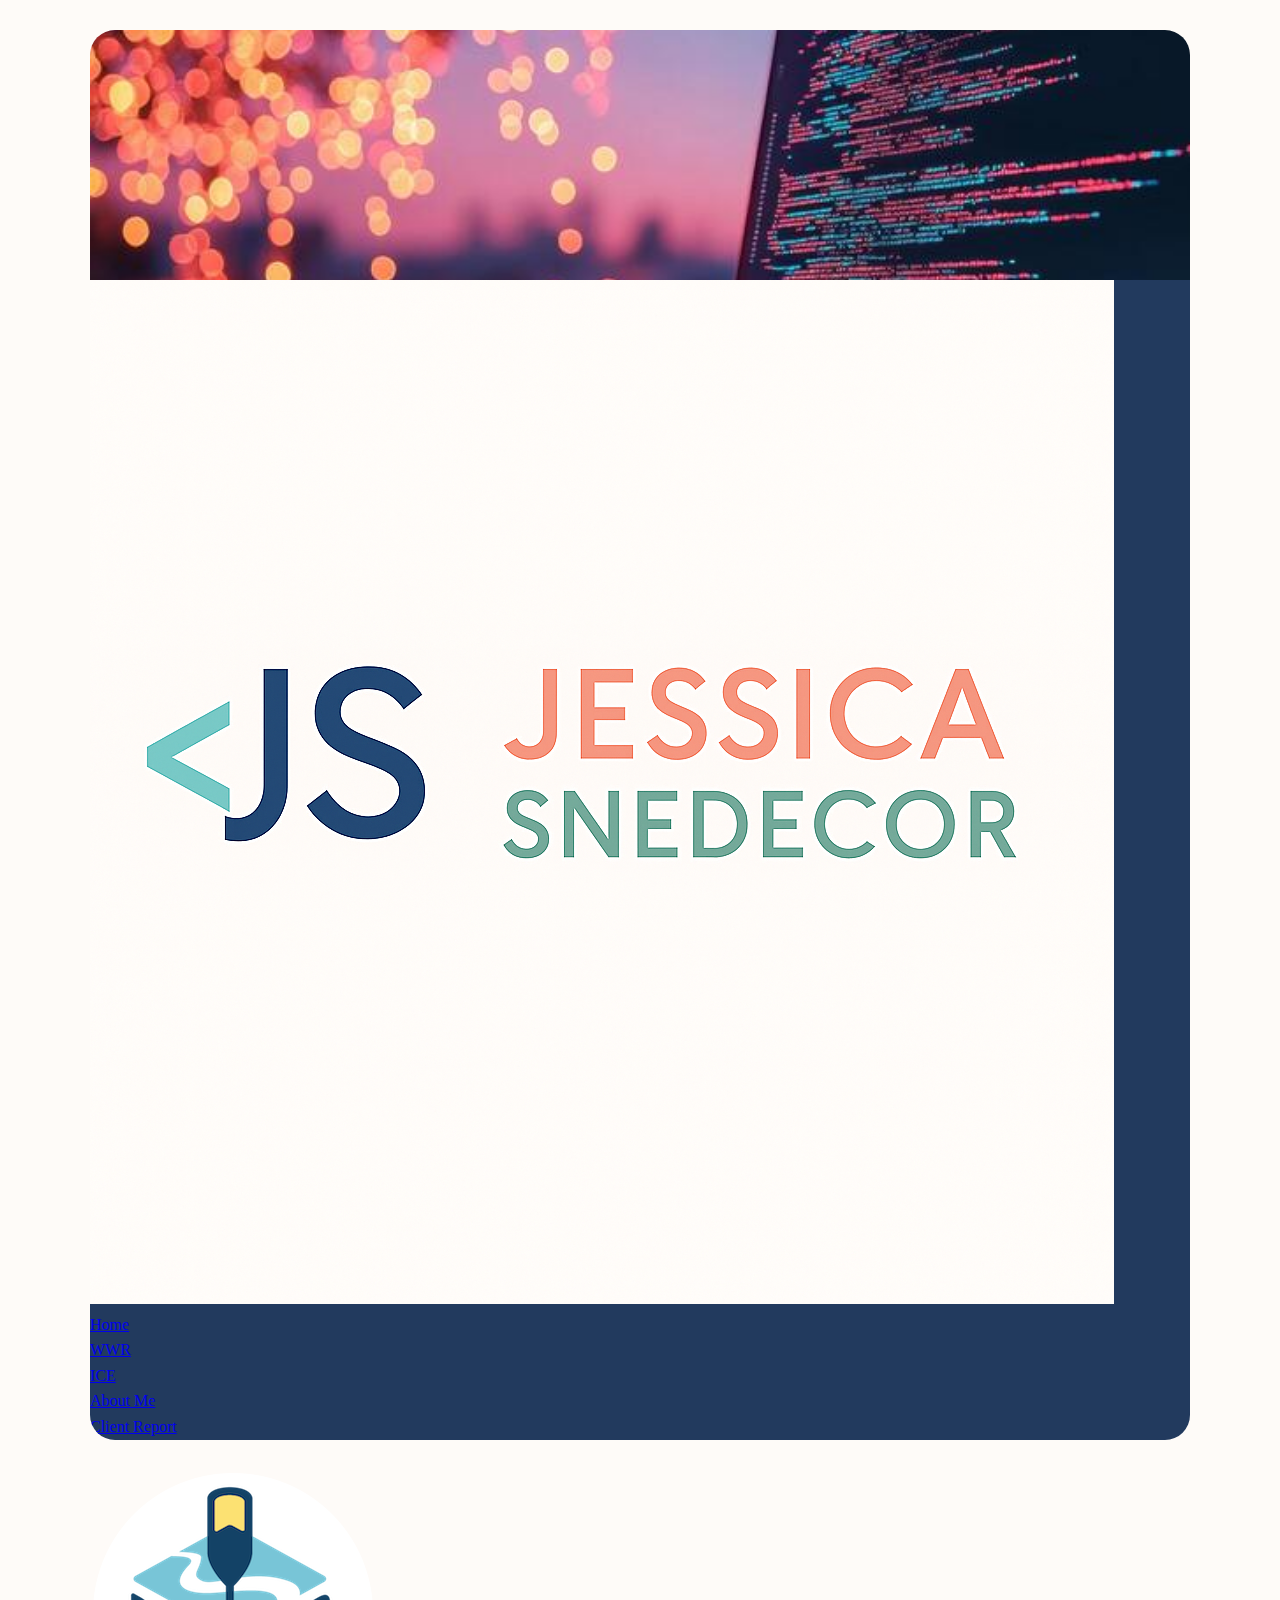
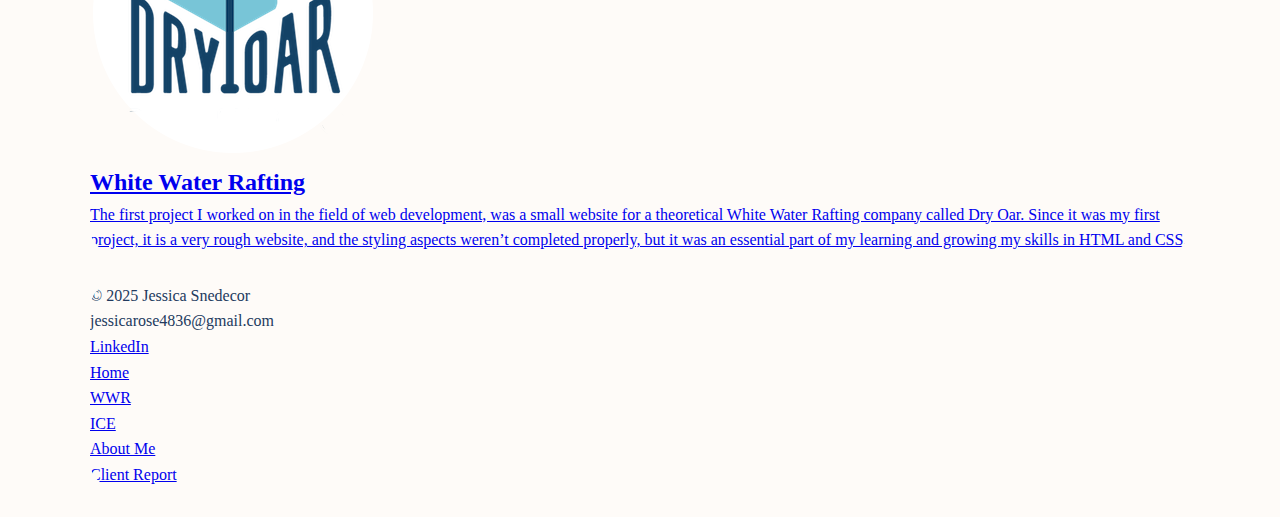
<file: wwr.html>
<!DOCTYPE html>
<html lang="en">

<head>
    <meta charset="UTF-8">
    <meta name="viewport" content="width=device-width, initial-scale=1.0">
    <title>Jessica Snedecor WWR</title>
    <link rel="stylesheet" href="styles.css">
</head>

<body>
    <!--Header-->
    <header>
        <div class="header-banner">
            <img class="hero-image" src="images/hero.jpeg" alt="Hero Image">
        </div>
        <nav>
            <img class="logo" src="images/logo.png" alt="Logo">
            <ul>
                <li><a href="index.html">Home</a></li>
                <li><a href="wwr.html">WWR</a></li>
                <li><a href="ice.html">ICE</a></li>
                <li><a href="aboutme.html">About Me</a></li>
                <li><a href="client_report.html">Client Report</a></li>
            </ul>
        </nav>
    </header>
    <!--Main Content-->
    <main>
        <a href="wwr/index.html" target="_blank">
            <section class="tab">
                <div class="tab-image">
                    <img src="wwr/images/logo.png" alt="WWR Image">
                </div>
                <div class="tab-overview">
                    <h2>White Water Rafting</h2>
                    <P>The first project I worked on in the field of web development, was a small website for a theoretical White Water Rafting company called Dry Oar. Since it was my first project, it is a very rough website, and the styling aspects weren’t completed properly, but it was an essential part of my learning and growing my skills in HTML and CSS.</P>
                </div>
            </section>
        </a>
    </main>
</body>
<footer>
    <div class="contact-info">
        <p>&copy; 2025 Jessica Snedecor<br>jessicarose4836@gmail.com<br><a
                href="https://www.linkedin.com/in/jessica-snedecor-13bb5b387/" target="_blank">LinkedIn</a></p>
    </div>
    <div class="footer-nav">
        <ul>
            <li><a href="index.html">Home</a></li>
            <li><a href="wwr.html">WWR</a></li>
            <li><a href="ice.html">ICE</a></li>
            <li><a href="aboutme.html">About Me</a></li>
            <li><a href="client_report.html">Client Report</a></li>
        </ul>
    </div>
</footer>

</html>
</file>
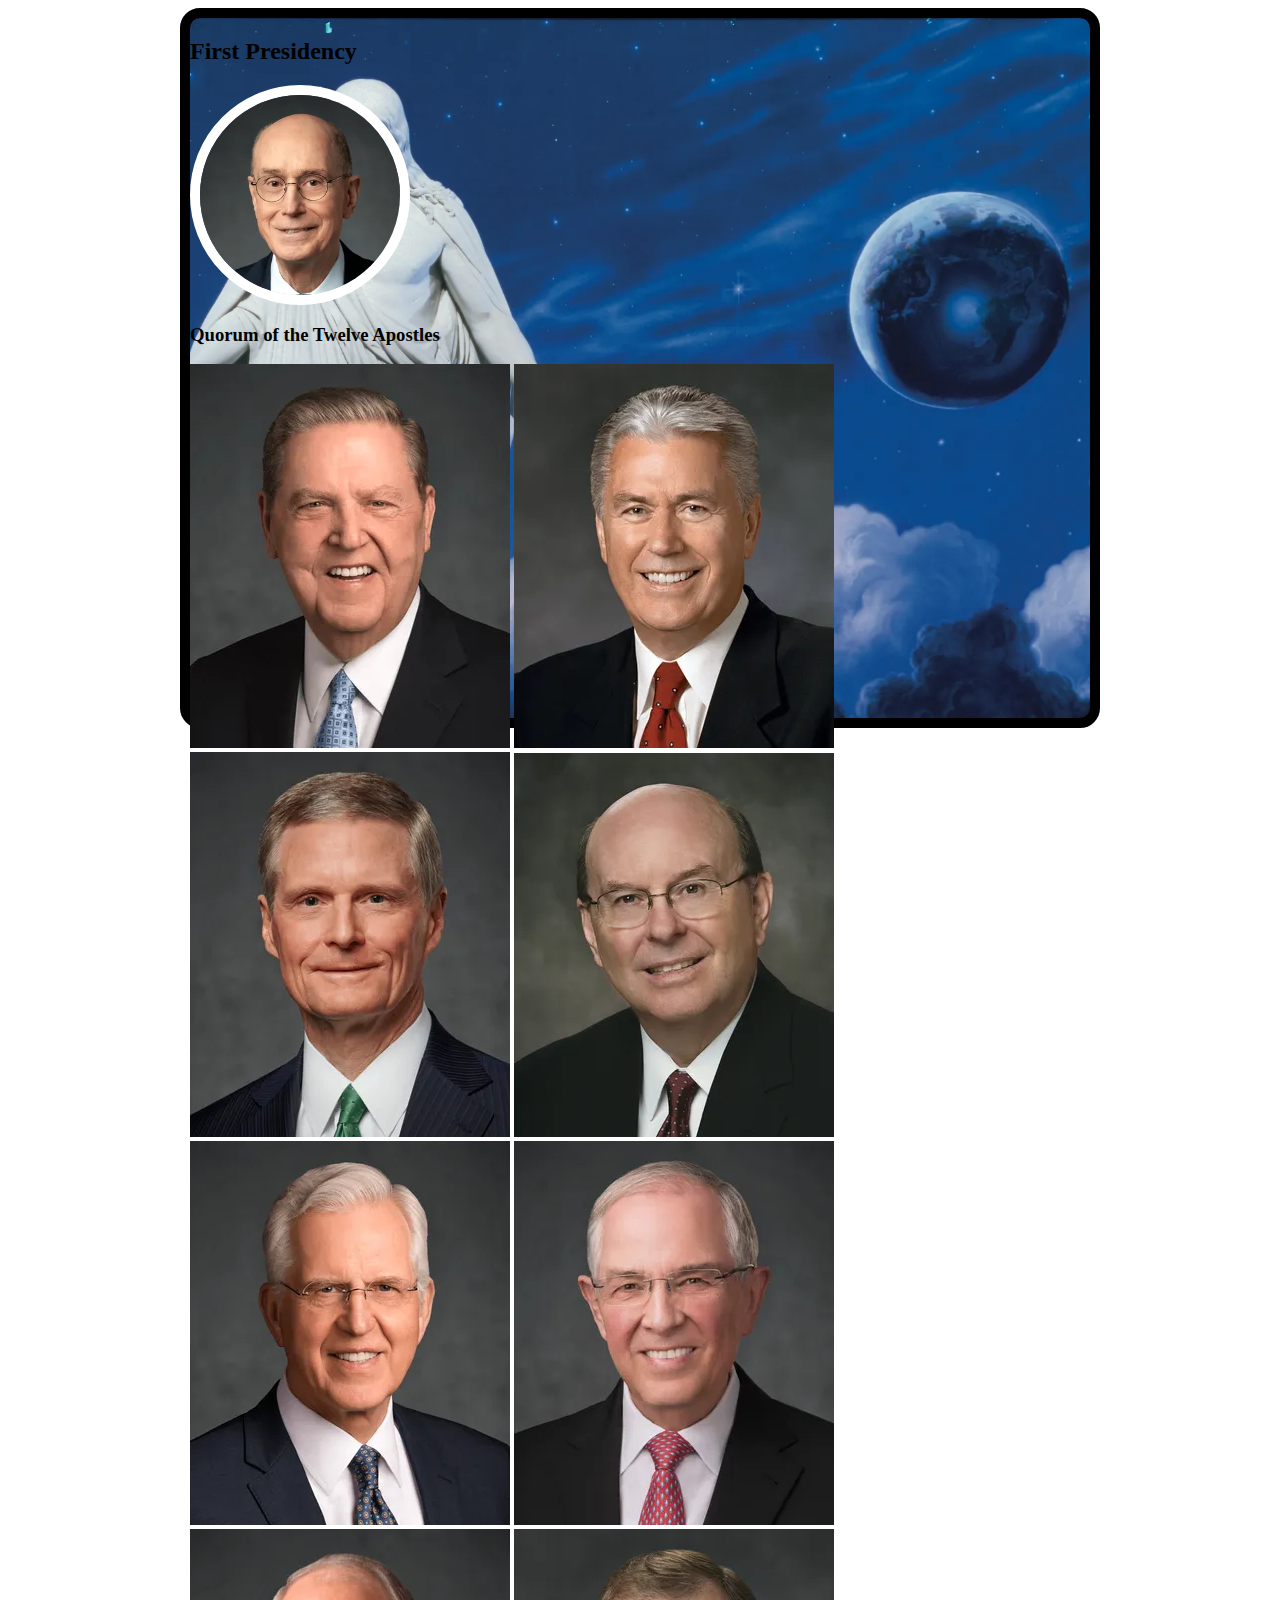
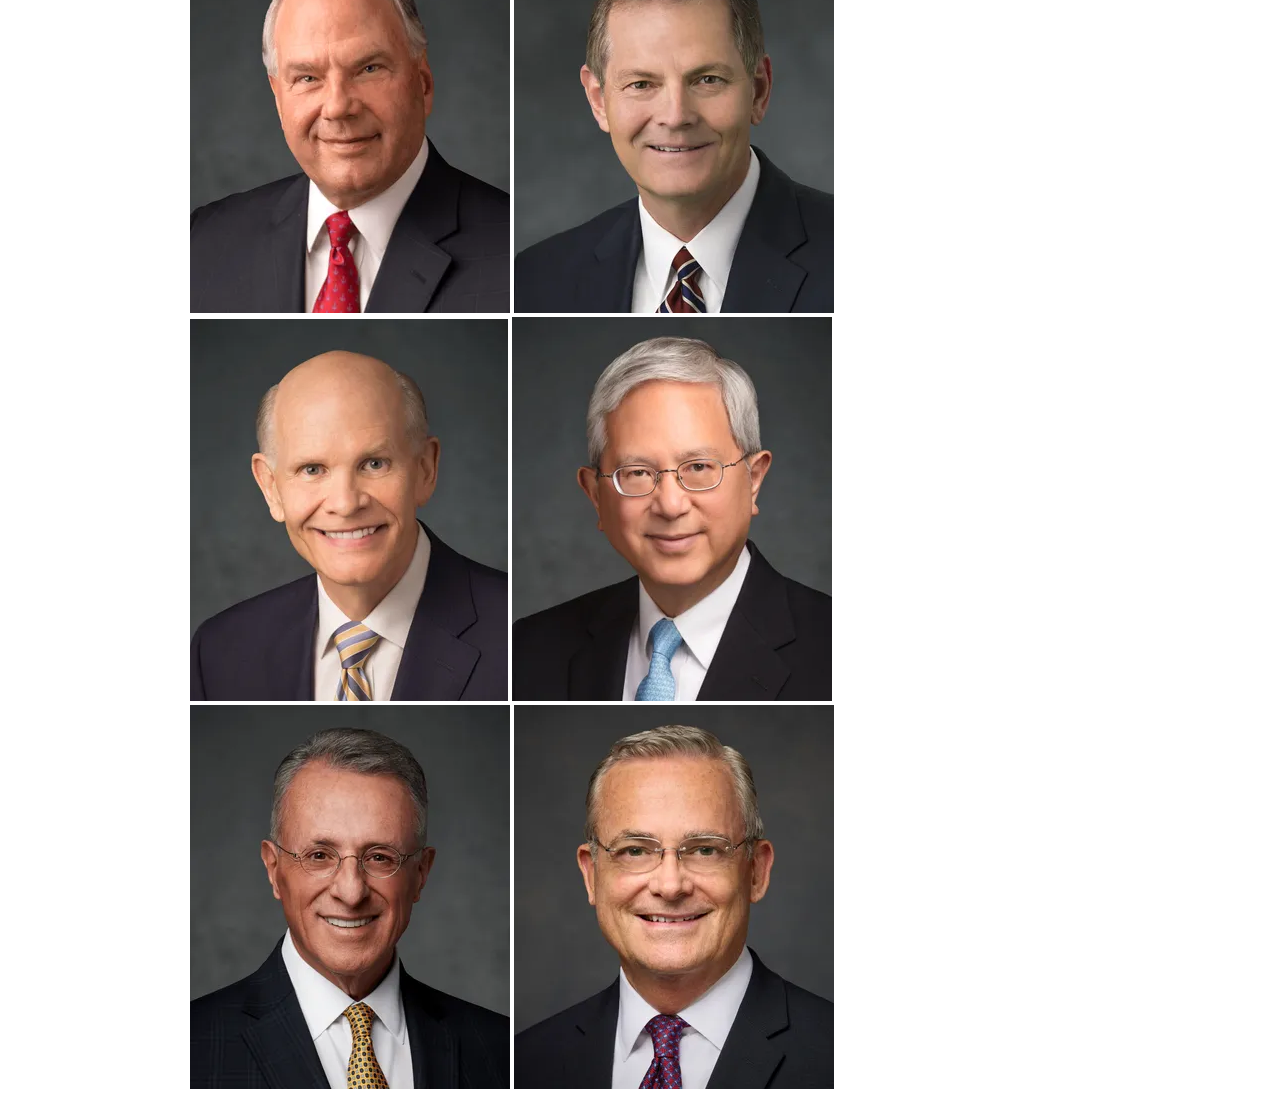
<file: ice/apostle_spotlight/apostles.html>
<!DOCTYPE html>
<html lang="en">
<head>
    <meta charset="UTF-8">
    <meta name="viewport" content="width=device-width, initial-scale=1.0">
    <title>Apostles Spotlights</title>
    <style>
        /* Insert styles here */
        #wrapper {
            height:700px;
            width: 900px;
            background: url(images/christus.webp) -190px 0px;
            border: 10px solid black;
            border-radius: 20px;
            margin: 0 auto;
            background-size: cover;
        }
        .spotlight {
            border: 10px solid white;
            border-radius: 50%;
            height: 200px;
            width: 200px;
            overflow: hidden;
        }
        .spotlight img {
            width: 200px;
        }
    </style>
</head>
<body>
    <!-- Insert HTML elements here -->
     <div id="wrapper">
        <h2>First Presidency</h2>
        <div id="pres"> <!--give flex or grid to both pres and twelve individually-->
            <div class="spotlight">
                <img src="images/eyring.webp" alt="president Eyring">
                <img src="images/oaks.webp" alt="president Oaks">
            </div>
        </div>
        <h3>Quorum of the Twelve Apostles</h3>
        <div id="twelve">
            <img src="images/holland.webp" alt="elder Holland">
            <img src="images/uchtdorf.webp" alt="elder Uchtdorf">
            <img src="images/bednar.webp" alt="elder Bednar">
            <img src="images/cook.webp" alt="elder Cook">
            <img src="images/christofferson.webp" alt="elder Christofferson">
            <img src="images/anderson.webp" alt="elder Anderson">
            <img src="images/rasband.webp" alt="elder Rasband">
            <img src="images/stevenson.webp" alt="elder Stevenson">
            <img src="images/renlund.webp" alt="elder Renlund">
            <img src="images/gong.webp" alt="elder Gong">
            <img src="images/soares.webp" alt="elder Soares">
            <img src="images/kearon.webp" alt="elder Kearon">
        </div>
     </div>
</body>
</html>
</file>
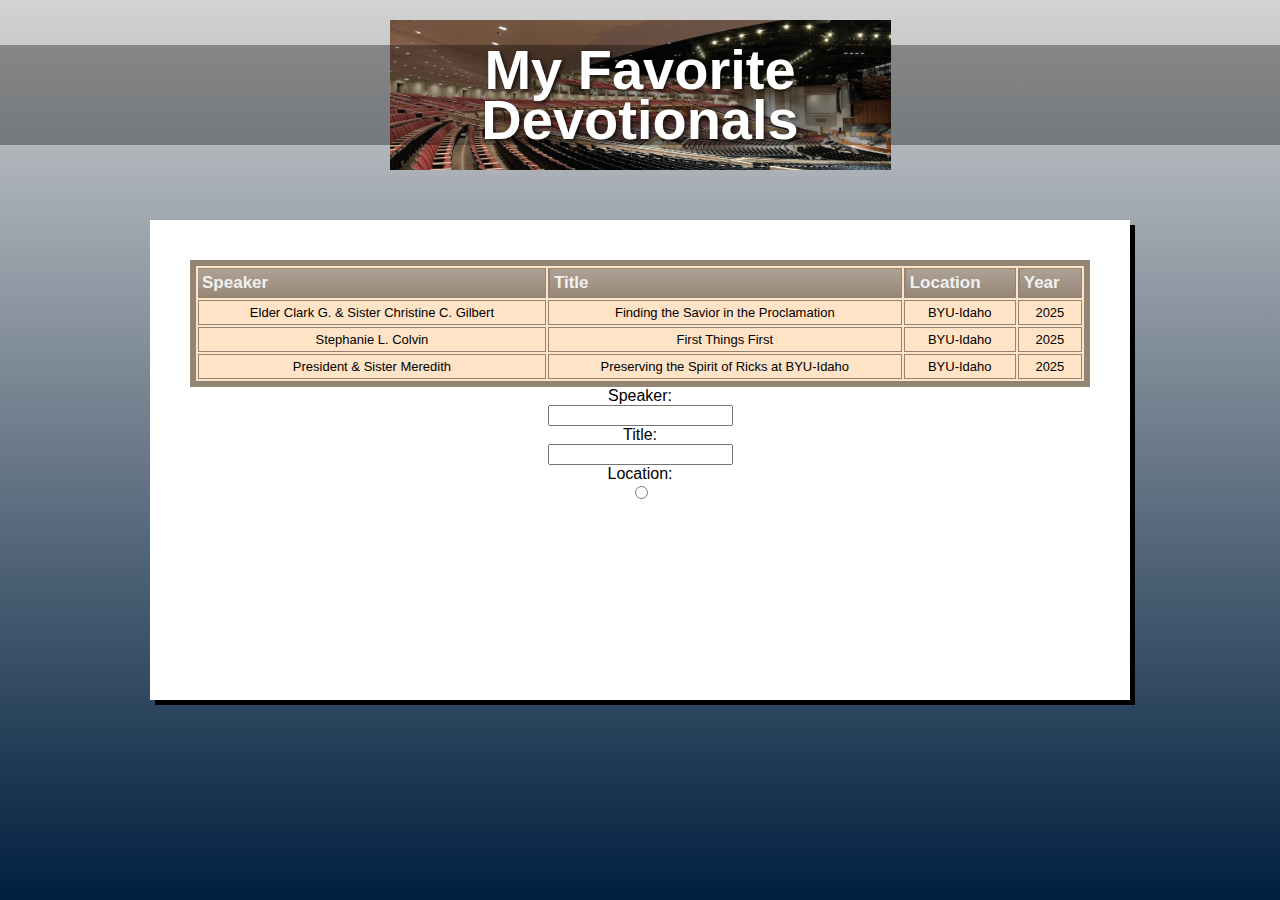
<file: ice/favorite_devo/favdevo.html>
<!DOCTYPE html>
<html lang="en">
<head>
  <meta charset="UTF-8" />
  <meta name="viewport" content="width=device-width, initial-scale=1.0"/>
  <title>My Favorite Devotionals</title>
  <link rel="stylesheet" href="styles/styles.css" />
</head>
<body>
  <div class="container">
    <header class="header">
      <div class="header-image">
        <h1>My Favorite<br>Devotionals</h1>
      </div>
    </header>
    <main>
      <div class="content-box">
        <!-- Add your devotional content here -->
         <table class="chart">
          <thead>
            <tr>
              <th>Speaker</th>
              <th>Title</th>
              <th>Location</th>
              <th>Year</th>
            </tr>
          </thead>
          <tbody>
            <tr>
              <td>Elder Clark G. & Sister Christine C. Gilbert</td>
              <td>Finding the Savior in the Proclamation</td>
              <td>BYU-Idaho</td>
              <td>2025</td>
            </tr>
            <tr>
              <td>Stephanie L. Colvin</td>
              <td>First Things First</td>
              <td>BYU-Idaho</td>
              <td>2025</td>
            </tr>
            <tr>
              <td>President & Sister Meredith</td>
              <td>Preserving the Spirit of Ricks at BYU-Idaho</td>
              <td>BYU-Idaho</td>
              <td>2025</td>
            </tr>
          </tbody>
         </table>
         <form class="note">
          <label for="speaker">Speaker:</label><br>
          <input type="text" id="speaker" name="speaker"><br>
          <label for="title">Title:</label><br>
          <input type="text" id="title" name="title"><br>
          <label for="place">Location:</label><br>
          <input type="radio" id="BYU-Provo" name="place" value="BYU-Provo">
         </form>
      </div>
    </main>
  </div>
</body>
</html>
</file>
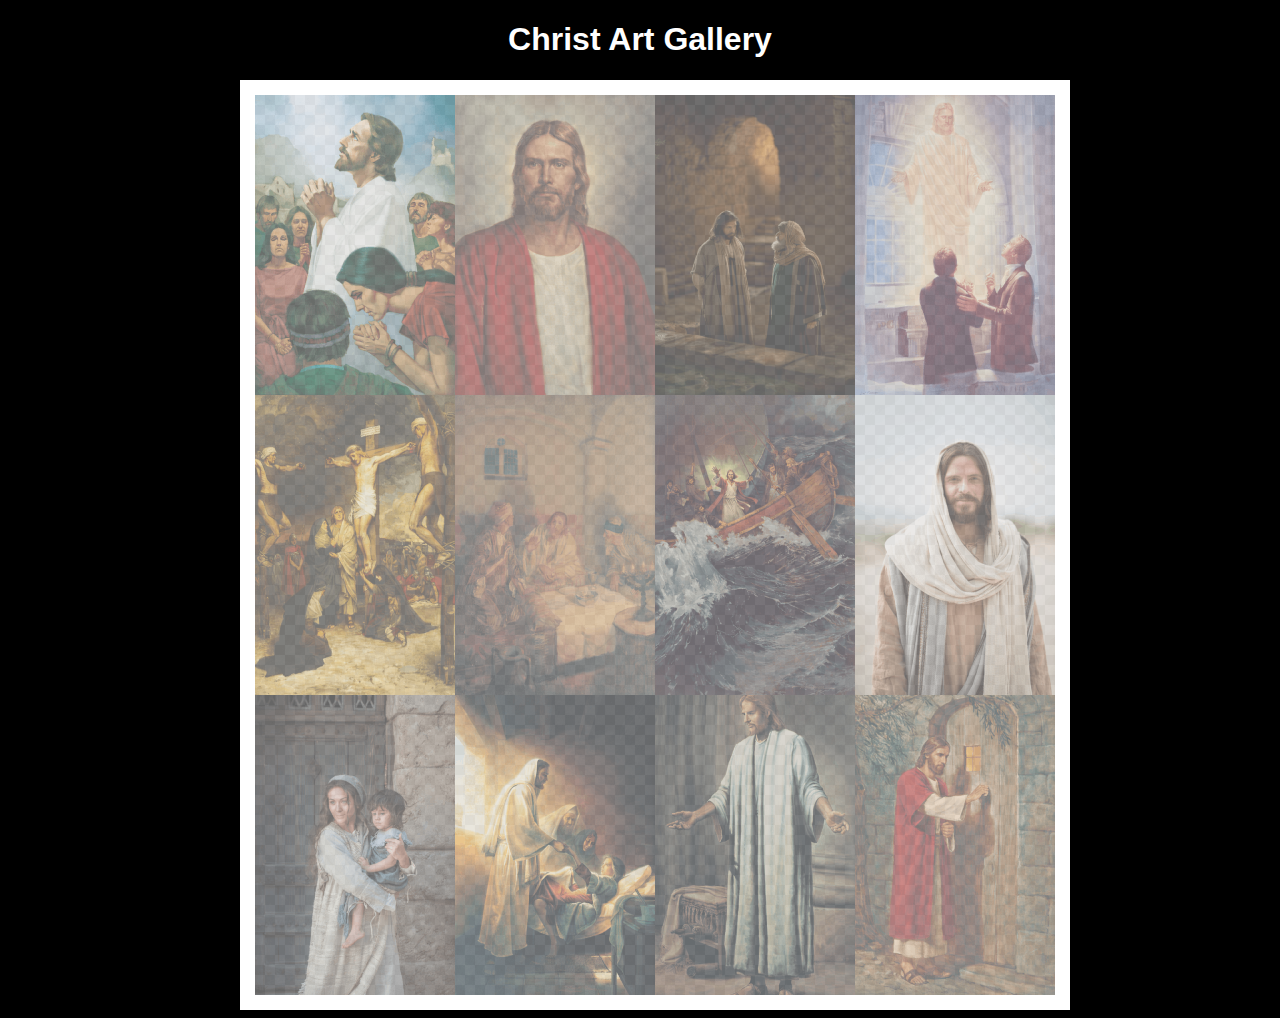
<file: ice/gallery/gallery.html>
<!DOCTYPE html>
<html lang="en">
<head>
    <meta charset="UTF-8">
    <meta name="viewport" content="width=device-width, initial-scale=1.0">
    <title>Images of Christ</title>
    <style>
        body {
            background: black;
        }
        #wrapper{
            width: 800px;
            margin: 0 auto;
        }
        nav {
            color: white;
            text-align: center;
            font-family: Haettenschweiler, 'Arial Narrow Bold', sans-serif;
        }
        #gallery{
            display: grid;
            grid-template-columns: 200px 200px 200px 200px;
            border: 15px solid rgb(255, 255, 255);
            width: 100%;
            background-color: #ddd;
            background-image:
                linear-gradient(45deg, #ccc 26%, transparent 26%), 
                linear-gradient(135deg, #ccc 26%, transparent 26%),
                linear-gradient(45deg, transparent 75%, #ccc 75%),
                linear-gradient(135deg, transparent 75%, #ccc 75%);
            background-size: 20px 20px; /* Must be a square */
            background-position: 0 0, 10px 0, 10px -10px, 0px 10px; 
            
        }
        #gallery a {
            cursor: url('images/christus.png'), pointer;
        }
        #gallery img {
            width: 200px;
            height: 300px;
            opacity:50%;
            display:block;
        }
        #gallery img:hover{
            opacity: 100%;
        }
    </style>
</head>
<body>
    <div id="wrapper">
        <nav>
            <h1>Christ Art Gallery</h1>
        </nav>
        <main>
            <div id="gallery">
                <a href="images/big/img1.png"><img src="images/small/img1 (1).png" alt="Jesus image 1" ></a>
                <a href="images/big/img2.png"><img src="images/small/img2 (1).png" alt="Jesus image 2" ></a>
                <a href="images/big/img3.png"><img src="images/small/img3 (1).png" alt="Jesus image 3" ></a>
                <a href="images/big/img4.png"><img src="images/small/img4 (1).png" alt="Jesus image 4" ></a>
                <a href="images/big/img5.png"><img src="images/small/img5 (1).png" alt="Jesus image 5" ></a>
                <a href="images/big/img6.png"><img src="images/small/img6 (1).png" alt="Jesus image 6" ></a>
                <a href="images/big/img7.png"><img src="images/small/img7 (1).png" alt="Jesus image 7" ></a>
                <a href="images/big/img8.png"><img src="images/small/img8 (1).png" alt="Jesus image 8" ></a>
                <a href="images/big/img9.png"><img src="images/small/img9 (1).png" alt="Jesus image 9" ></a>
                <a href="images/big/img10.png"><img src="images/small/img10 (1).png" alt="Jesus image 10" ></a>
                <a href="images/big/img11.png"><img src="images/small/img11 (1).png" alt="Jesus image 11" ></a>
                <a href="images/big/img12.png"><img src="images/small/img12 (1).png" alt="Jesus image 12" ></a>
            </div>
        </main>
    </div>
</body>
</html>
</file>
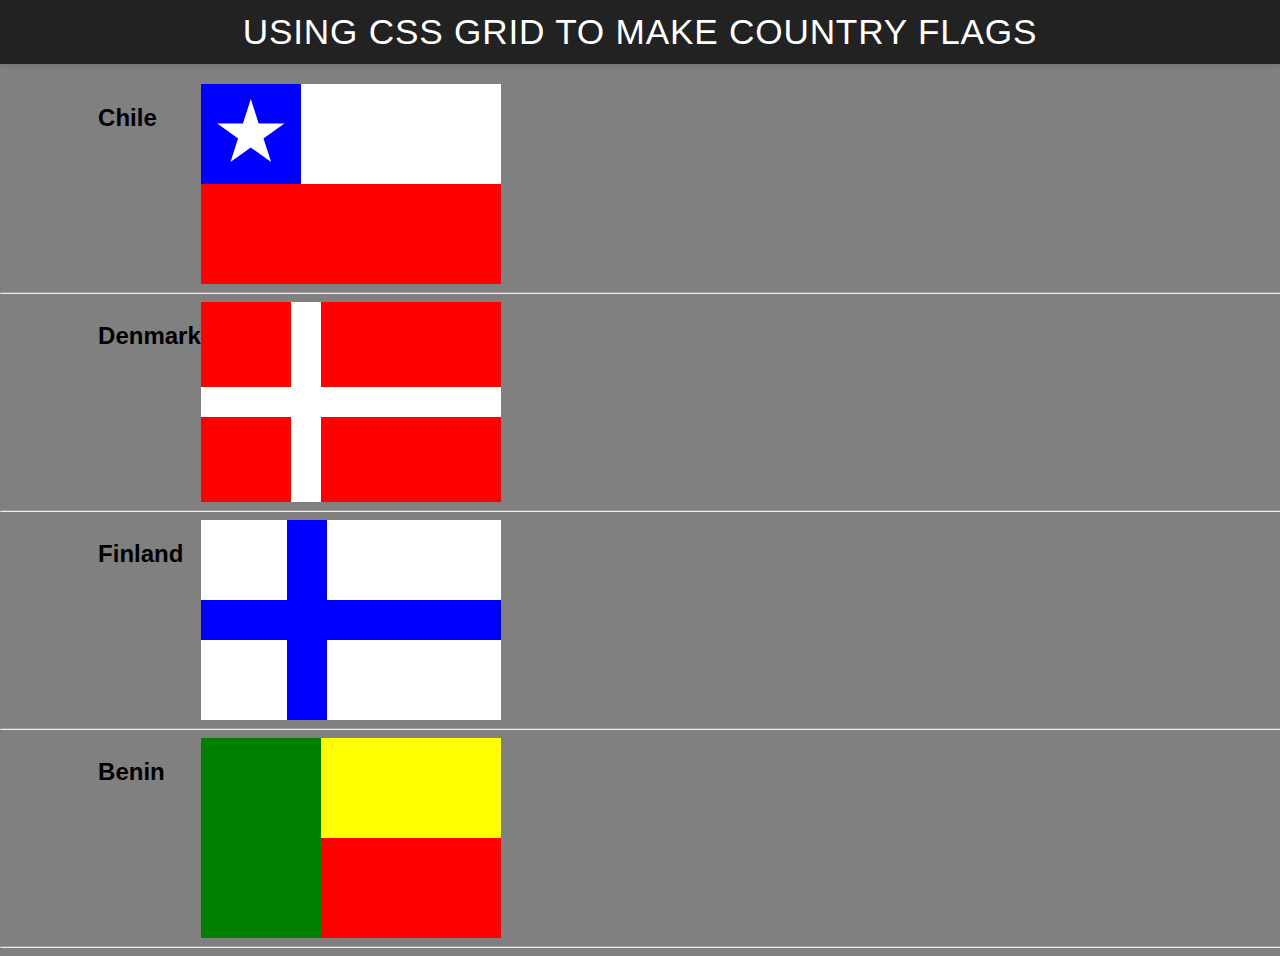
<file: ice/grid_flags/flags.html>
<!DOCTYPE html>
<html lang="en">

<head>
    <meta charset="UTF-8">
    <meta name="viewport" content="width=device-width, initial-scale=1.0">
    <title>Flag</title>
    <style>
        body {
            margin: 0;
            font-family: 'Helvetica Neue', sans-serif;
            background-color: gray;
        }

        header {
            background-color: #222;
            color: #fff;
            padding: 0.75rem 1.5rem;
            display: flex;
            align-items: center;
            justify-content: center;
            font-size: 1.1rem;
            letter-spacing: 0.05rem;
            text-transform: uppercase;
            box-shadow: 0 2px 4px rgba(0, 0, 0, 0.1);
        }

        header h1 {
            margin: 0;
            font-weight: 400;
        }
        main {
            display: grid;
            grid-template-columns: .1fr .1fr 1fr .1fr;
            margin-top: 20px;
        }
        hr {
            width: 100%;
            grid-column: 1 / 5;
        }
        h2 {
            grid-column: 2/3;
        }

        #blue {
            background: blue;
            grid-column: 1 / 2;
            display: grid;
            align-items: center;
            justify-items: center;
        }

        #white {
            background: white;
            grid-column: 2 / 4;
        }

        #red {
            background: red;
            grid-column: 1 / 4;
        }

        #chile {
            display: grid;
            grid-template-columns: 1fr 1fr 1fr;
            grid-template-rows: 1fr 1fr;
            height: 200px;
            width: 300px;
        }

        .star {
            width: 70px;
            aspect-ratio: 1;
            background: white;
            clip-path: polygon(50% 0, 79% 90%, 2% 35%, 98% 35%, 21% 90%);
        }

        #denmark {
            display: grid;
            grid-template-columns: 1fr 2fr;
            grid-template-rows: repeat(2, 1fr);
            grid-column-gap: 30px;
            grid-row-gap: 30px;
            height: 200px;
            width: 300px;
            background-color: white;
        }
        #dred1 {
            background: red;
            grid-area: 1/1/2/2;
        }
        #dred2 {
            background: red;
            grid-area: 1/2/2/3;
        }
        #dred3 {
            background: red;
            grid-area: 2/2/3/3;
        }
        #dred4 {
            background: red;
            grid-area: 2/1/3/2;
        }

        #finland {
            display: grid;
            grid-template-columns: 1fr 2fr;
            grid-template-rows: repeat(2, 1fr);
            grid-column-gap: 40px;
            grid-row-gap: 40px;
            height: 200px;
            width: 300px;
            background-color: blue;
        }
        #fwhite1 {
            background: white;
            grid-area: 1/1/2/2;
        }
        #fwhite2 {
            background: white;
            grid-area: 1/2/2/3;
        }
        #fwhite3 {
            background: white;
            grid-area: 2/2/3/3;
        }
        #fwhite4 {
            background: white;
            grid-area: 2/1/3/2;
        }

        #benin {
            display: grid;
            grid-template-columns: 2fr 3fr;
            grid-template-rows: repeat(2, 1fr);
            height: 200px;
            width: 300px;
        }
        #bgreen {
            grid-area: 1/1/3/2;
            background: green;
        }
        #byellow {
            grid-area: 1/2/2/3;
            background: yellow;
        }
        #bred {
            grid-area: 2/2/3/3;
            background: red;
        }
    </style>
</head>

<body>
    <header>
        <h1>Using CSS Grid to make Country Flags</h1>
    </header>
    <main>
        <h2>Chile</h2>
        <div id="chile">
            <div id="blue">
                <div class="star"></div>
            </div>
            <div id="white"></div>
            <div id="red"></div>
        </div>
        <hr>

        <h2>Denmark</h2>
        <div id="denmark">
            <div id="dred1"></div>
            <div id="dred2"></div>
            <div id="dred3"></div>
            <div id="dred4"></div>
        </div>
        <hr>

        <h2>Finland</h2>
        <div id="finland">
            <div id="fwhite1"></div>
            <div id="fwhite2"></div>
            <div id="fwhite3"></div>
            <div id="fwhite4"></div>
        </div>
        <hr>

        <h2>Benin</h2>
        <div id="benin">
            <div id="bgreen"></div>
            <div id="byellow"></div>
            <div id="bred"></div>
        </div>
        <hr>
    </main>
</body>

</html>
</file>
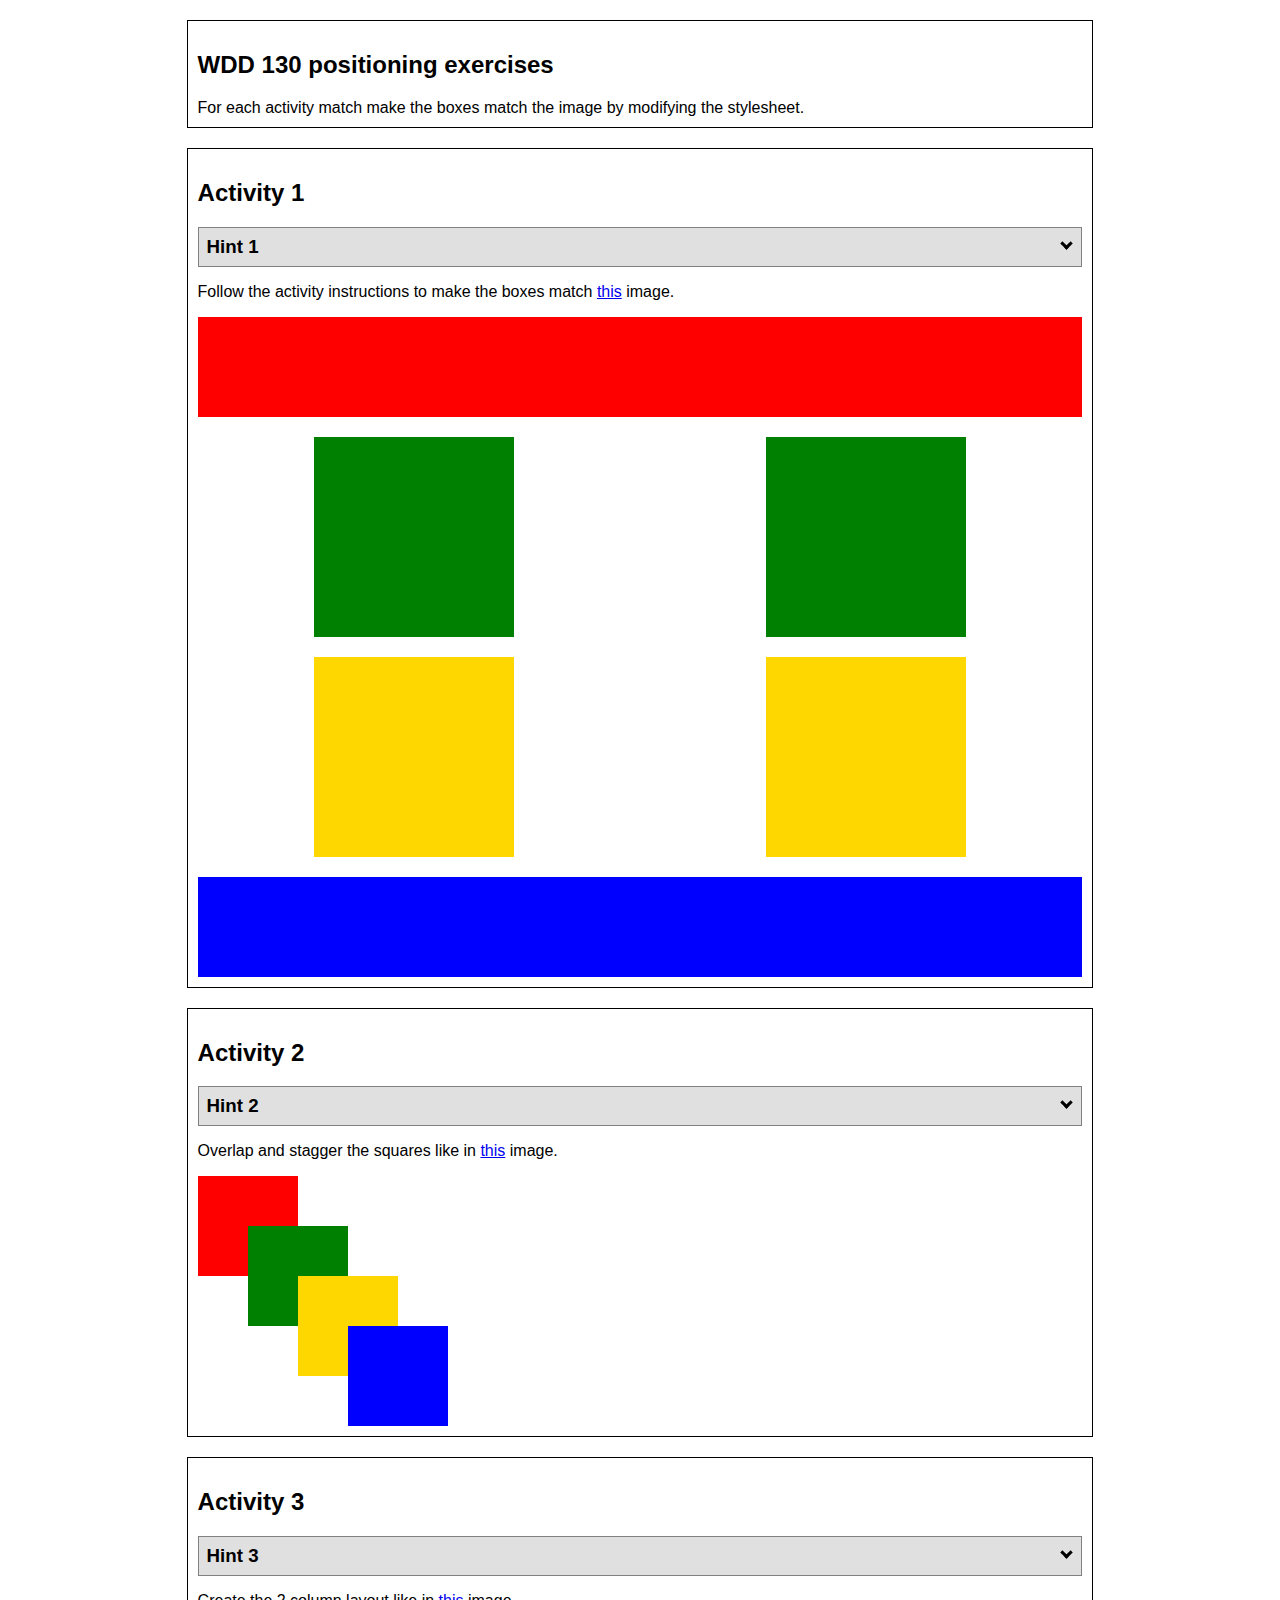
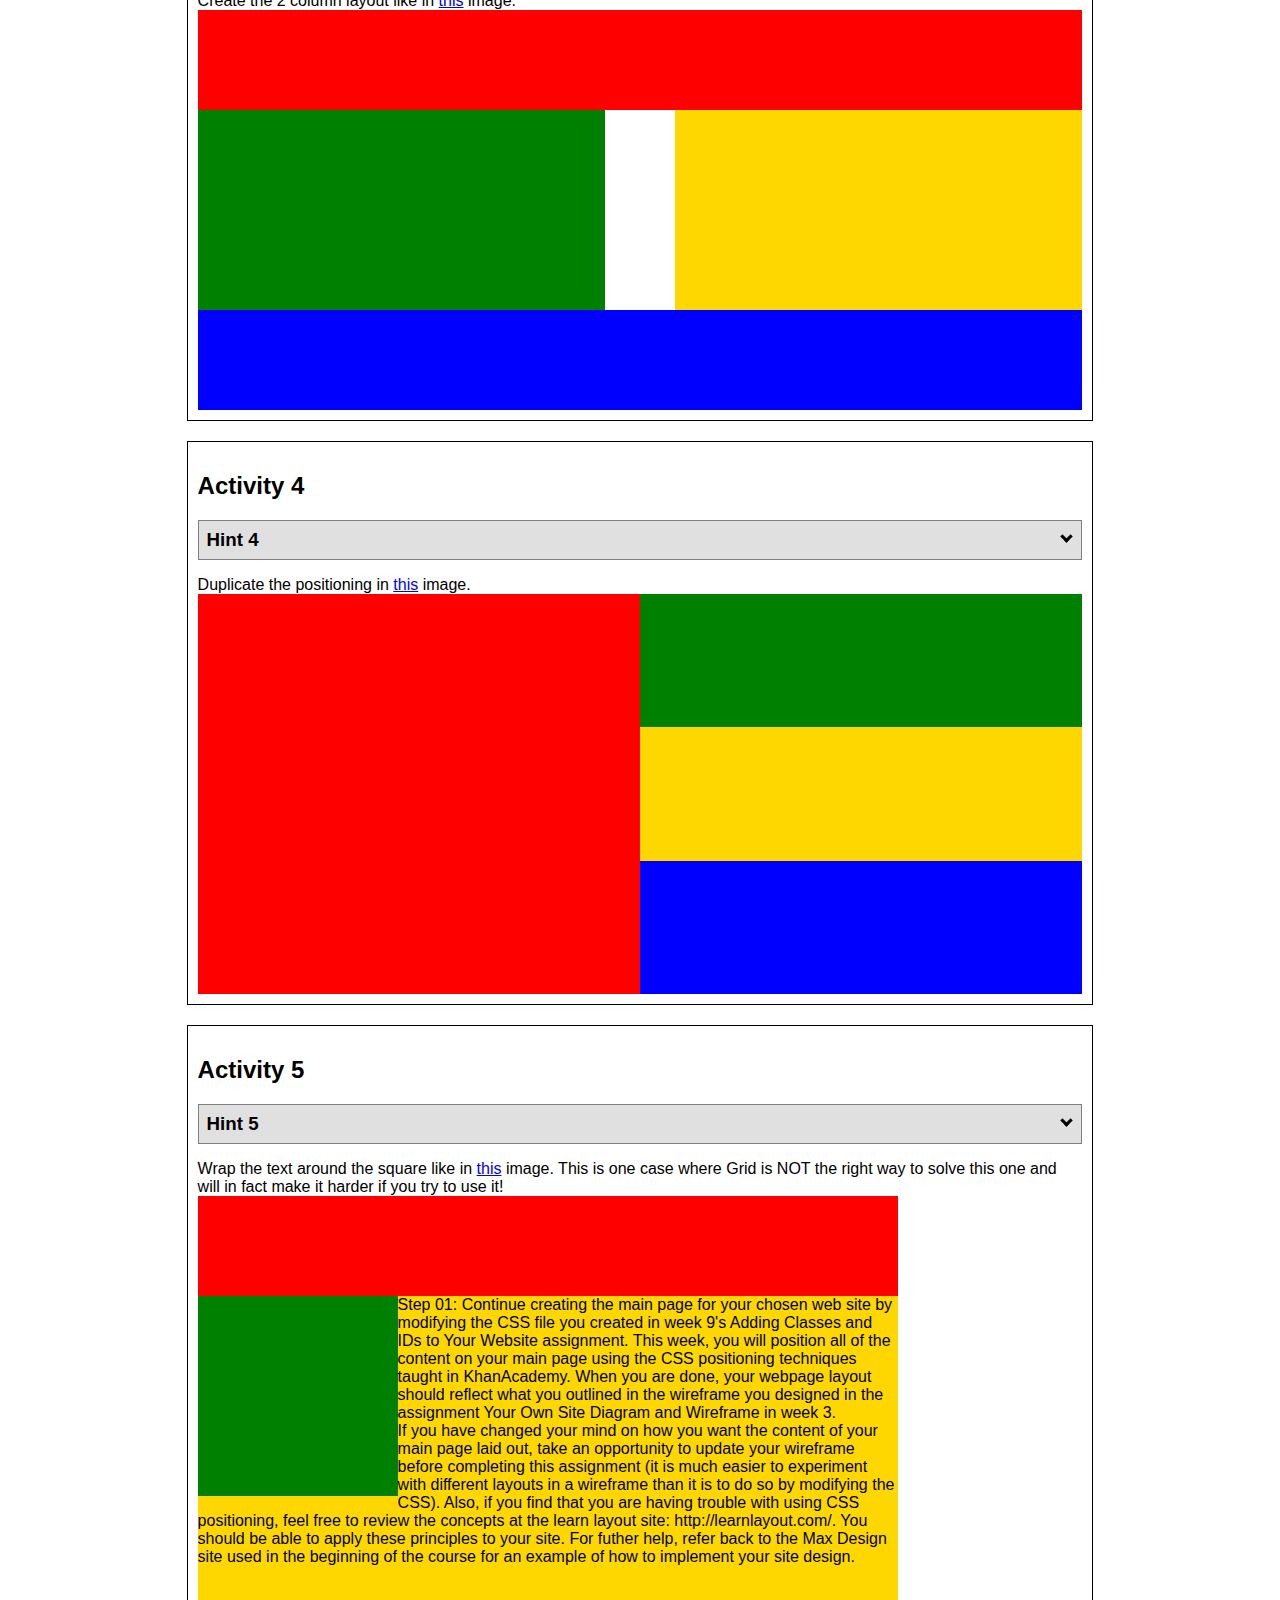
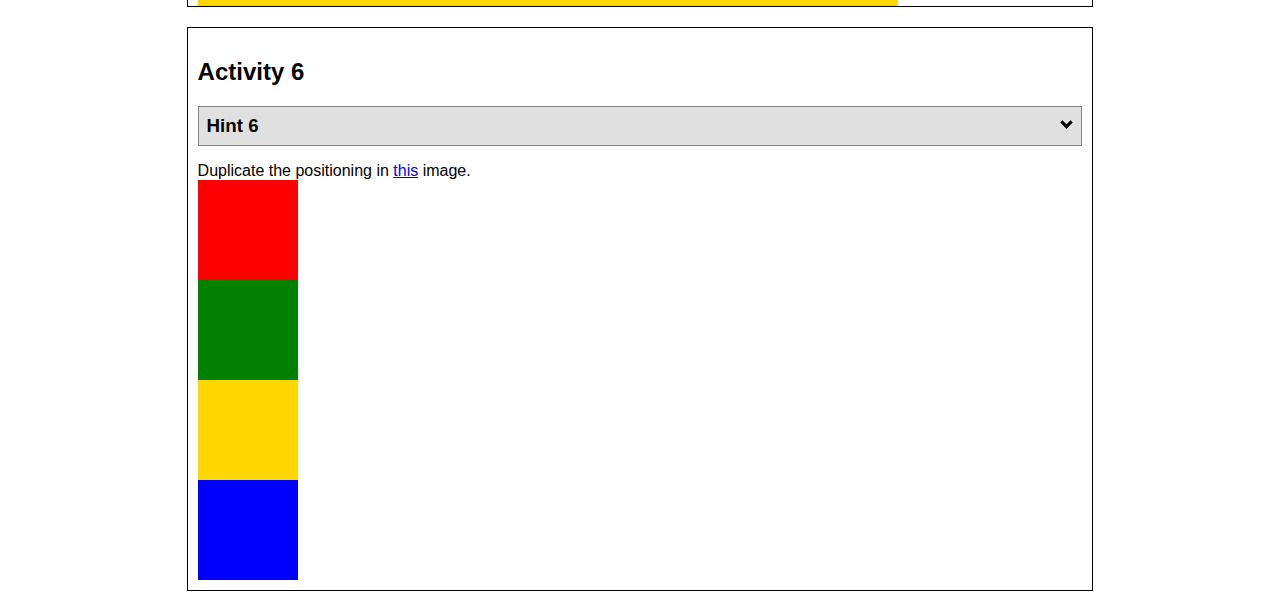
<file: ice/positioning/positioning.html>
<!DOCTYPE html>
<html lang="en">
  <head>
    <!-- HTML - Name: positioning.html -->
    <title>Positioning Activity</title>
    <link rel="stylesheet" type="text/css" href="positionstyles.css" />
  </head>
  <body>
    <div class="activity">
      <h2>WDD 130 positioning exercises</h2>
      For each activity match make the boxes match the image by modifying the stylesheet.</div>
    <div class="activity">
      <h2>Activity 1</h2>
      <section class="hint"><input type="checkbox" ><i></i> <h3>Hint 1</h3><div><p>Use the activity instructions for the firt activity</a></p></div></section>
      <p>Follow the activity instructions to make the boxes match  <a href="images/example1.png" target="_blank">this</a> image.</p>
      <div class="content1" >
        <div class="red1" ></div>
        <div class="green1" ></div>
        <div class="green1" ></div>
        <div class="yellow1"></div>
        <div class="yellow1"></div>
        <div class="blue1"></div>
      </div>
    </div>
    <div class="activity">
      <h2>Activity 2</h2>
      <section class="hint"><input type="checkbox" > <h3>Hint 2</h3><i></i><div>
      <ul>
      <li>grid-template-columns: 50px 50px 50px 50px 50px </li></ul></div></section>
      <p>Overlap and stagger the squares like in <a href="images/example2.png" target="_blank">this</a> image.</p>
      <div class="content2" >
        <div class="red2" ></div>
        <div class="green2" ></div>
        <div class="yellow2"></div>
        <div class="blue2"></div>
      </div>
    </div>
    <div class="activity">
      <h2>Activity 3</h2>
      <section class="hint"><input type="checkbox" > <h3>Hint 3</h3><i></i><div><p>This one is going to be best solved with CSS Grid. Remember to make the boxes the right width first...then start moving them around. </p><h4>Properties used:</h4><ul><li>display:grid;</li><li>grid-template-columns:</li><li>grid-column-gap:</li>
        <li>grid-column:</li>  </ul></div></section>
      Create the 2 column layout like in <a href="images/example3.png" target="_blank">this</a>  image.
      <div class="content3" >
        <div class="red3" ></div>
        <div class="green3" ></div>
        <div class="yellow3"></div>
        <div class="blue3"></div>
      </div>
    </div>
    <div class="activity">
      <h2>Activity 4</h2>
      <section class="hint"><input type="checkbox" > <h3>Hint 4</h3><i></i><div><p>For the others we have been primarily concerned with width. For this one you will need to adjust height as well. </p><h4>Properties used:</h4><ul><li>display:grid;</li><li>grid-template-columns:</li><li>grid-row:</li></ul></div></section>
      Duplicate the positioning in <a href="images/example4.png" target="_blank">this</a> image. 
      <div class="content4" >
        <div class="red4" ></div>
        <div class="green4" ></div>
        <div class="yellow4"></div>
        <div class="blue4"></div>
      </div>
    </div>

    <div class="activity">
      <h2>Activity 5</h2>
      <section class="hint"><input type="checkbox" > <h3>Hint 5</h3><i></i><div><p>Grid is <strong>not</strong> the right way to do this.  In fact there is only one way to really do that...and that is with float. Remember that we float the thing we want the text to wrap around.  Also remember to start by making all the shapes the right size and shape.</p><h4>Properties used:</h4><ul><li>float: left;</li></ul></div></section>
      Wrap the text around the square like in <a href="images/example5.png" target="_blank">this</a> image. This is one case where Grid is NOT the right way to solve this one and will in fact make it harder if you try to use it!
      <div class="content5" >
        <div class="red5" ></div>
        <div class="green5" ></div>
        <div class="yellow5">Step 01: Continue creating the main page for your chosen web site by modifying the CSS file you created in week 9's Adding Classes and IDs to Your Website assignment. This week, you will position all of the content on your main page using the CSS positioning techniques taught in KhanAcademy. When you are done, your webpage layout should reflect what you outlined in the wireframe you designed in the assignment Your Own Site Diagram and Wireframe in week 3. <br />
          If you have changed your mind on how you want the content of your main page laid out, take an opportunity to update your wireframe before completing this assignment (it is much easier to experiment with different layouts in a wireframe than it is to do so by modifying the CSS). Also, if you find that you are having trouble with using CSS positioning, feel free to review the concepts at the learn layout site: http://learnlayout.com/. You should be able to apply these principles to your site. For futher help, refer back to the Max Design site used in the beginning of the course for an example of how to implement your site design.</div>
        <div class="blue5"></div>
      </div>
    </div>
    <div class="activity">
      <h2>Activity 6</h2>
      <section class="hint"><input type="checkbox" > <h3>Hint 6</h3><i></i><div><p>This one is all about visualizing the grid behind the layout. If you are having a hard time doing that first: all the sizes are even multiples of 100, and second here is another example with the lines drawn: <a href="images/example6-hint.png" target="_blank">example 6 with lines</a>. For this one you will find it easiest if you use px for the column width. You can also use <kbd>z-index</kbd> to control the element layering.    </p><h4>Properties used:</h4><ul><li>display:grid;</li><li>grid-template-columns:</li><li>grid-column:</li><li>grid-row:</li><li><a href="https://www.w3schools.com/cssref/pr_pos_z-index.asp" target="_blank">z-index:</a></li></ul></div></section>
      Duplicate the positioning in <a href="images/example6.png" target="_blank">this</a> image.
      <div class="content6" >
        <div class="red6" ></div>
        <div class="green6" ></div>
        <div class="yellow6"></div>
        <div class="blue6"></div>
      </div>
    </div>
  </body>
</html>
</file>
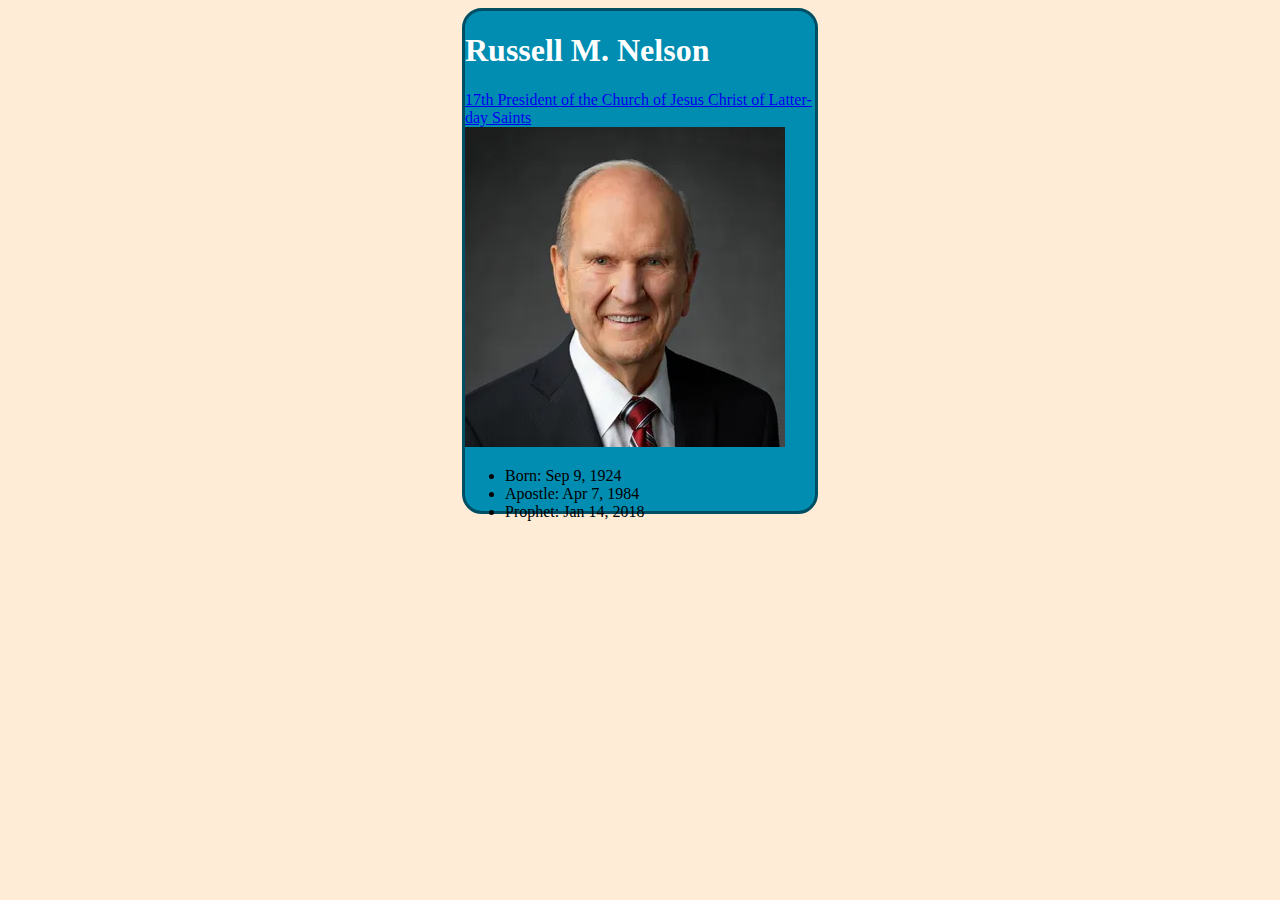
<file: ice/prophet_cards/nelson.html>
<!DOCTYPE html>
<html lang="en">
<head>
    <meta charset="UTF-8">
    <meta name="viewport" content="width=device-width, initial-scale=1.0">
    <title>Russell M. Nelson</title>
    <style>
        /* Insert styles here, this is called an internal stylesheet  */
        body {
            background: #FFECD7;
        }
        #card {
            background-color: #008db1;
            border: 3px solid #004e63;
            width: 350px;
            height: 500px;
            border-radius: 20px;
            margin: 0 auto;
        }
        .title {
            color: #FFFFFF;
        }
    </style>
</head>
<body>
    <div id="card">
        <section>
            <h1 class="title">Russell M. Nelson</h1>
            <a href="churchofjesuschrist.org" class="sub-title">17th President of the Church of Jesus Christ of Latter-day Saints</a>
        </section>
        <section>
            <img class="nelson-photo" src="images/russell_nelson.png" alt="President Russell M. Nelson">
        </section>
        <section>
            <ul>
                <li>Born: Sep 9, 1924</li>
                <li>Apostle: Apr 7, 1984</li>
                <li>Prophet: Jan 14, 2018</li>
            </ul>
        </section>
    </div>
</body>
</html>
</file>
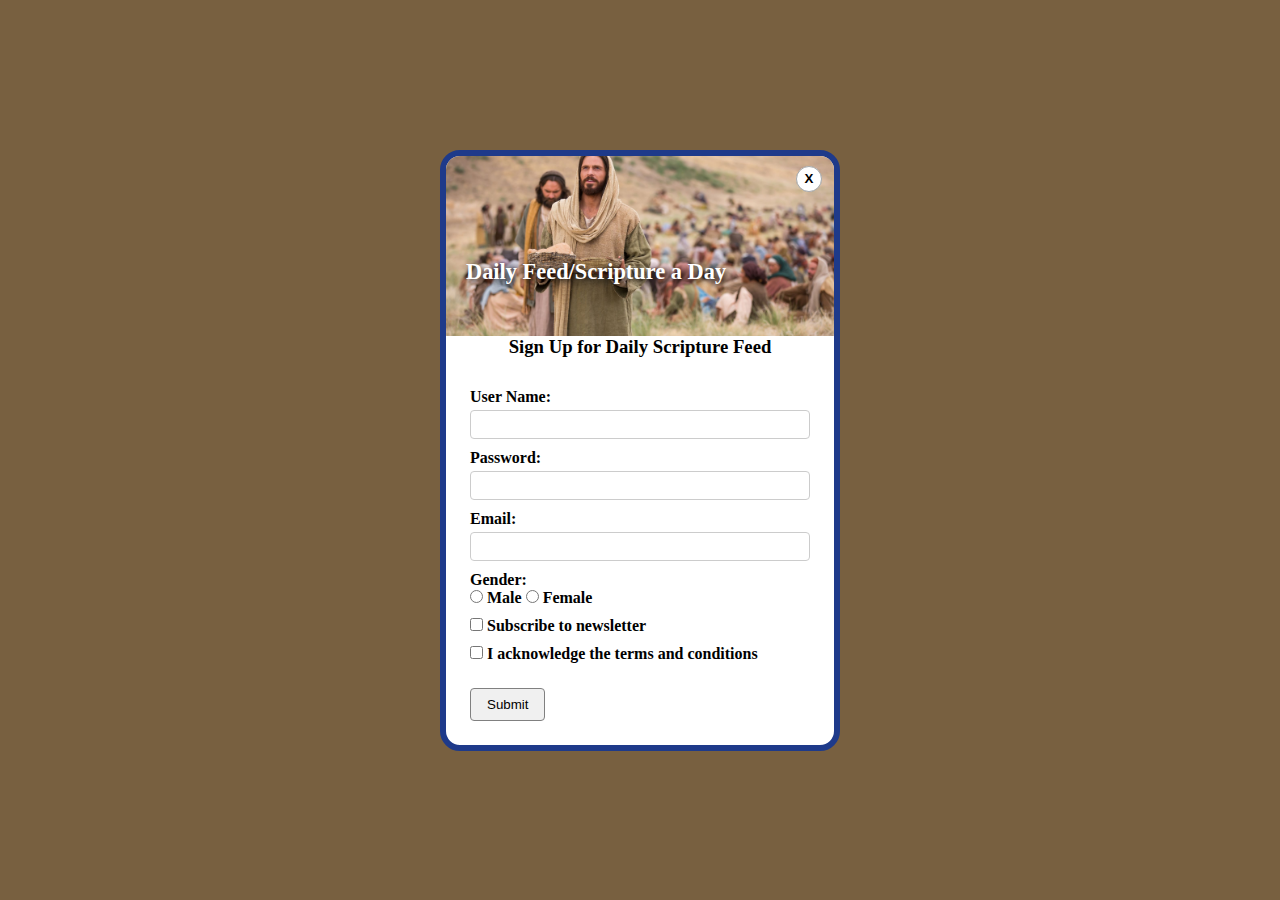
<file: ice/signup/signup.html>
<!DOCTYPE html>
<html lang="en">

<head>
    <meta charset="UTF-8">
    <meta name="viewport" content="width=device-width, initial-scale=1.0">
    <title>Daily Feed Sign Up</title>
    

    <style>
        * {
            margin: 0;
            box-sizing: border-box;
        }

        body {
            background: rgb(120, 96, 64);
            display: flex;
            justify-content: center;
            align-items: center;
            height: 100vh;
            font-family: Georgia, 'Times New Roman', Times, serif;
        }

        #formContainer {
            background-color: white;
            border: 6px solid #1e3a8a;
            border-radius: 20px;
            width: 400px;
            overflow: hidden;
            position: relative;
        }

        #formContainer::before {
            content: "";
            display: block;
            background-image: url(images/jesus_feeds_5000.jpeg);
            background-size: cover;
            background-position: center;
            height: 180px;
            width: 100%;
        }

        #formContainer::after {
            content: "Daily Feed/Scripture a Day";
            white-space: pre-wrap;
            position: absolute;
            top: 100px;
            left: 20px;
            color: white;
            font-size: 1.4rem;
            font-weight: bold;
            text-shadow: 2px 2px 6px black;
            line-height: 1.4;
        }

        #closeBtn {
            position: absolute;
            top: 10px;
            right: 12px;
            background: white;
            color: black;
            border: 1px solid #aaa;
            border-radius: 50%;
            width: 26px;
            height: 26px;
            cursor: pointer;
            font-weight: bold;
        }

        #closeBtn:hover {
            background: #eee;
        }

        form {
            display: flex;
            flex-direction: column;
            padding: 1.5rem;
            margin-top: -20px;
        }

        h3 {
            text-align: center;
            margin-bottom: 1rem;
        }

        label {
            margin-top: 10px;
            font-weight: bold;
        }

        input[type="text"], input[type="password"], input[type="email"] {
            width: 100%;
            padding: 6px;
            margin-top: 4px;
            border: 1px solid #ccc;
            border-radius: 4px;
        }

        section {
            margin-top: 10px;
        }

        button[type="submit"] {
            margin-top: 15px;
            padding: 8px 16px;
            border: 1px solid gray;
            border-radius: 4px;
            background-color: #f0f0f0;
            cursor: pointer;
        }
        
        button[type="submit"]:hover {
            background-color: #ddd;
        }

    </style>




</head>

<body>
    <div id="formContainer">
        <button type="button" id="closeBtn">X</button> <!--maybe remove this button-->

        <h3>Sign Up for Daily Scripture Feed</h3>
        <form id="myForm">
            <button type="button" id="closeBtn">X</button>
            <label for="username">User Name:</label>
            <input type="text" id="username" name="username" required>

            <label for="password">Password:</label>
            <input type="password" id="password" name="password" required>

            <label for="email">Email:</label>
            <input type="email" id="email" name="email" required>

            <label>Gender:</label>
            <div>
                <input type="radio" id="male" name="gender" value="male" required>
                <label for="male">Male</label>
                <input type="radio" id="female" name="gender" value="female" required>
                <label for="female">Female</label>
            </div>

            <section>
                <input type="checkbox" id="newsletter" name="newsletter">
                <label for="newsletter">Subscribe to newsletter</label>
            </section>

            <section>
                <input type="checkbox" id="conditions" name="conditions" required>
                <label for="conditions">I acknowledge the terms and conditions</label>
            </section>

            <section>
                <button type="submit">Submit</button>
            </section>
        </form>
        <!-- add potential footer here -->
    </div>

    <div id="output"></div>

    <script>
        // Here is some Javascript to start looking forward to wdd131
        document.getElementById("closeBtn").addEventListener("click", function () {
            document.getElementById("formContainer").style.display = "none";
         });
        const form = document.getElementById('myForm');
        const output = document.getElementById('output');

        form.addEventListener('submit', function (event) {
            event.preventDefault(); // Stop form from actually submitting

            const formData = new FormData(form);
            const entries = [];

            for (const [key, value] of formData.entries()) {
                if (key == "password") {
                    entries.push(`<strong>${key}</strong>: ${value} (you should probably encrypt the password)`);
                } else {
                    entries.push(`<strong>${key}</strong>: ${value}`);
                }
            }

            output.innerHTML = `
            <br>  
            <h3>Here is the data that would be sent to the server:</h3>
            <ul>
                ${entries.map(item => `<li>${item}</li>`).join('')}
            </ul>
            `;
                });
    </script>

</body>

</html>
</file>
<file: styles.css>
* {
    box-sizing: border-box;
    margin: 0;
    padding: 0;
}
/*midnight blue(223A5E) soft teal(A7D4CB) soft coral(E89E8A) muted sage(B5C6A8) off white(FEFBF8)*/
body {
    background-color: #FEFBF8;
    line-height: 1.6;
    color: #223A5E;
    font-family: ""; /*add font here*/
}

/*Centered rounded page container */
body > * {
    max-width: 1100px;
    margin: 30px auto;
    background-color: #FEFBF8;
    border-radius: 25px;
    overflow: hidden;
}

/*Header/Hero*/
.header-banner {
    height: 250px;
    background-color: #A7D4CB;
}
.hero-image {
    width: 100%;
    height: 100%;
    object-fit: cover;
}

/*Navigation*/
nav {
    background-color: #223A5E;
}
</file>
<file: wwr/styles/style.css>
#content {
    max-width: 1600px;
    margin: 0 auto;
}
nav a {
    text-align: center;
    color: black;
    text-decoration: none;
    padding: 35px;
}
#hero-msg h1, #hero-msg h4 {
    text-align: center;
}
.button-box {
    text-align: center;
}
main section {
    text-align: center;
}
#background {
    height: 725px;
    grid-column: 1/11;
    grid-row: 4/9;
}
body {
    background-color: #f5f4e2;
    font-family:Arial, Helvetica, sans-serif;
    font-size: 22px;
    margin: 0;
    padding: 0;
}
header {
    background-color: #FFE77C;
    grid-template-columns: 150px auto;
}
nav a:hover {
    background-color: #023047;
    color: #FFFFFF;
}
.book, .join {
    background-color: #219EBC;
    color: black;
    text-decoration: none;
    font-size: 18px;
    padding: 15px 30px;
    margin-top: 50px;
    border-radius: 5px;
}
.book:hover, .join:hover {
    background-color: #219EBC;
    color: black;
}
.msg {
    background-color: #8ECAE6;
    padding: 35px;
    grid-column: 6/10;
    grid-row: 6/7;
    box-shadow: 5px 5px 10px black;
}
footer {
    background-color: #023047;
    color: #FFFFFF;
    padding: 25px 50px;
    margin-top: 200px;
    display: flex;
    justify-content: space-around;
    align-items: center;
}
.home-title {
    color: black;
    font-family:Georgia, 'Times New Roman', Times, serif;
    font-size: 2em;
    margin-top: 10px;
}
h4 {
    color: #023047;
}
.msg h2 {
    color: black;
    font-family:Georgia, 'Times New Roman', Times, serif;
}
.msg p {
    color: black;
    font-size: .8em;
    padding-bottom: 15px;
}
footer a {
    color: #000000;
    text-decoration: none;
}
footer a:hover {
    color: #FAAB00;
}
.logo {
    width: 80px;
}
.icon {
    width: 80px;
    padding-top: 10px;
}
#hero-img {
    width: 100%;
}
footer p {
    font-size: 1.2em;
}
footer p a:hover {
    text-decoration: underline;
}
h2 {
    margin: 0;
}
#logo_link {
    padding-top: 5px;
    justify-self: center;
    align-self: center;
}
footer .social img {
    padding-top: 15px;
}
.rivers-card, .camping-card, .rapids-card {
    margin: 200px 0;
}
.card-img {
    border: 10px solid #000000;
    transition: transform .5s;
    box-shadow: 5px 5px 10px black;
}
main section img {
    box-sizing: border-box;
}
nav {
    display: flex;
    justify-content: space-around;
}
#hero {
    display: grid;
    grid-template-columns: 1fr 3fr 1fr;
    margin-top: -100px;
}
#hero-box {
    grid-column: 1/4;
    grid-row: 1/3;
    z-index: -1;
}
#hero-msg {
    grid-column: 2/3;
    grid-row: 1/2;
    margin-top: 100px;
}
#hero-msg h4 {
    color: white;
}
.home-grid {
    display: grid;
    grid-template-columns: repeat(10, 1fr);
}
.card-img, .mountains {
    width: 100%;
}
.rivers-card {
    grid-column: 2/4;
    grid-row: 2/3;
}
.camping-card {
    grid-column: 5/7;
    grid-row: 2/3;
}
.rapids-card {
    grid-column: 8/10;
    grid-row: 2/3;
}
.mountains {
    grid-column: 2/7;
    grid-row: 5/8;
    width: 100%;
    box-shadow: 5px 5px 10px black;
}
.card-img:hover {
    opacity: .6;
    transform: scale(1.1);
}
#hero-msg h1 {
    color:#FFE77C;
}
@media screen and (max-width: 900px) {
    #hero, .home-grid {
        display: block;
        height: auto;
    }
    nav, footer {
        flex-direction: column;
    }
    nav a {
        display: block;
        padding: 15px;
    }
    #hero {
        margin-top: 0;
    }
    #hero-msg {
        margin-top: 0;
    }
    #hero-msg h4 {
        display: none;
    }
    #hero-msg h1 {
        color: #6f7364;
    }
    .home-title {
        font-size: 25px;
    }
    .rivers-card, .camping-card, .rapids-card { 
        margin: 50px auto;
        width: 60%;
    }
    #background {
        display: none;
    }
    .mountains, .msg {
        width: 80%;
        display: block;
        margin: 0 auto;
    }
    footer {
        margin-top: 25px;
    }
}
</file>
<file: ice/halloween/styles/styles.css>
/* Add your CSS here to style your halloween page */
@import url('https://fonts.googleleapis.com/css2?family=Creepster&family=Montserrat:wght@300;600&display=swap');
:root {
    --bg1: #0b0f17;
    --bg2: #1b0f2a;
    --accent: #ff7f11;
    --accent-light: #ffd37a;
    --text: #f8f7f5;
    --muted: rgba (255,255,255,255,0.65);
} /* what is this? */

/* Base layout */
body {
    margin: 0;
    font-family: 'Montserrat', sans-serif;
    color: var(text);
    background: radial-gradient(circle at top left, #1b0f2a 0%, #0b0f17 80%); /* what is this? */
    min-height: 100vh;
    overflow-x: hidden; /* what is this? */
    position: relative;
}

/* Fog overlay (for atmoshere) */
body::before, body::after {
    content: "";
    position: fixed;
    inset: 0; /* what is this? */
    background: radial-gradient(circle at 30% 40%, rgba(255,255,255,0.04), transparent 40%), radial-gradient(circle at 70% 60%, rgba(255,255,255,0.02), transparent 40%); /* what is this? */
    filter: blur(60px);
    opacity: 0.6;
    animation: drift 60s linear infinite;
    pointer-events: none; /* what is this? */
    z-index: 0;
}
body::after {
    animation-direction: reverse;
    opacity: 0.4;
}
@keyframes drift {
    from { transform: translateX(0); }
    to { transform: translateX(-20%); }
} /* what is this? */

/* Wrapper styles */
#wrapper {
    position: relative;
    z-index: 1;
    max-width: 900pxxx;
    margin: 0 auto;
    padding: 20px 30px 60px;
}

/* Header and navigation */
header {
    text-align: center;
    margin-bottom: 20px;
}
nav ul {
    list-style: none;
    margin: 0;
    padding: 0;
    display: flex;
    justify-content: center;
    gap: 25px;
}
nav li {
    font-family: 'Creepster', cursive;
    font-size: 1.5rem;
    color: var(--accent);
    cursor: pointer;
    text-shadow: 0 0 10px var(--accent-light), 0 0 25px var(--accent);
    transition: transform 0.2s ease, color 0.2 ease;
}
nav li:hover {
    transform: scale(1.2); /* what is this? */
    color: var(--accent-light);
}

/* Main area */
main {
    text-align: center;
}
main h1 {
    font-family: 'Creepster', cursive;
    font-size: 3rem;
    color: var(--accent-light);
    text-shadow: 0 0 25px var(--accent), 0 0 50px var(--accent-light);
    margin-bottom: 10px;
}
main img {
    width: 300px;
    max-width: 80%;
    display: block;
    margin: 20px auto 40px;
    filter: drop-shadow(0 0 30px rgba(255,127,17,0.5));
    animation: float 5s ease-in-out infinite;
}
@keyframes float {
    0%,100% { transform: translateY(0);}
    50% { transform: translateY(-10px);}
} /* what is this? */

/* Section styling */
section {
    background: rgba(255,255,255,0.03);
    border: 1px solid rgba(255,127,17,0.3);
    border-radius: 12px;
    padding: 20px;
    margin: 30px auto;
    box-shadow: 0 8px 20px rgba(0,0,0,0.4);
    text-align: left;
    max-width: 700px;
    position: relative;
}
section::before {
    content: "";
    position: absolute;
    top: -10px;
    left: -10px;
    right: -10px;
    bottom: -10px;
    border: 2px dashed rgba(255,127,17,0.5);
    border-radius: 14px;
    pointer-events: none; /* what is this? */
}
section h2 {
    font-family: 'Creepster', cursive;
    color: var(--accent);
    font-size: 2rem;
    margin-top: 0;
    text-shadow: 0 0 10px var(--accent-light);
}
section p {
    color: var(--accent-light);
    line-height: 1.6;
}

/* Footer */
footer {
    text-align: center;
    padding: 20px;
    border-top: 1px solid rgba(255,255,255,0.1);
    color: var(--accent);
    font-weight: 600;
    font-family: 'Creepster', cursive;
    text-shadow: 0 0 15px var(--accent-light);
}
</file>
<file: ice/favorite_devo/styles/styles.css>
body {
  margin: 0;
  height: 100%;
  font-family: Arial, sans-serif;
  background: linear-gradient(to bottom, #d3d3d3, #001f3f);
  background-repeat: no-repeat; /* Just in case */
  background-attachment: fixed;
}

.container {
  text-align: center;
}

.header {
  padding: 20px 0;
}

.header-image {
  background-image: url('../images/icenter.png'); /* Replace with your image */
  background-repeat: no-repeat;
  background-position: center;
  height: 150px;
  display: flex;
  flex-direction: column;
  justify-content: center;
  color: white;

}

.header-image h1 {
  margin: 0;
  line-height: 0.9;
    font-size: 3.5em;
  font-weight: bold;
  text-shadow: 2px 2px 4px rgba(0, 0, 0, 0.7);
  background: #00000055;
}

.content-box {
  background-color: white;
  margin: 30px auto;
  width: 90%;
  max-width: 900px;
  padding: 40px;
  box-shadow: 5px 5px 0px black;
  min-height: 400px;
}
table.chart {
  border: 6px solid #948473;
  background-color: #FFE3C6;
  width: 100%;
  text-align: center;
}
table.chart td, table.chart th {
  border: 1px solid #948473;
  padding: 4px 4px;
}
table.chart tbody td {
  font-size: 13px;
}
table.chart thead {
  background: #948473;
  background: -moz-linear-gradient(top, #afa396 0%, #9e9081 66%, #948473 100%);
  background: -webkit-linear-gradient(top, #afa396 0%, #9e9081 66%, #948473 100%);
  background: linear-gradient(to bottom, #afa396 0%, #9e9081 66%, #948473 100%);
}
table.chart thead th {
  font-size: 17px;
  font-weight: bold;
  color: #f0f0f0;
  text-align: left;
  border-left: 2px solid #948473;
}
table.chart thead th:first-child {
  border-left: none;
}
</file>
<file: ice/positioning/positionstyles.css>
/* CSS - Name: "positionstyles.css" */
/* Activity 1 styles */
.content1 {
  /* This is the parent of the activity 1 boxes. */
  display:grid;
  grid-template-columns: 1fr 1fr;
  justify-items: center;
  gap: 20px;
}
.red1 { 
  width: 100%; 
  height: 100px; 
  background-color: red; 
  grid-column: 1/3;

} 
.green1 {
  width: 200px; 
  height: 200px; 
  background-color: green; 

} 
.yellow1 {
  width: 200px; 
  height: 200px; 
  background-color: gold; 
} 
.blue1 {
  width: 100%; 
  height: 100px; 
  background-color: blue; 
  grid-column: 1/3;
} 
/* Activity 2 styles */ 
.content2 {
  /* This is the parent of the activity 2 boxes. */
  display: grid;
  grid-template-columns: 50px 50px 50px 50px 50px;
  grid-template-rows: 50px 50px 50px 50px 50px;
}
.red2 {
  width: 100px; 
  height: 100px; 
  background-color: red; 
  grid-column: 1/3;
  grid-row: 1/3;
} 
.green2 { 
  width: 100px; 
  height: 100px; 
  background-color: green; 
  grid-column: 2/4;
  grid-row: 2/4;
} 
.yellow2 {
  width: 100px; 
  height: 100px; 
  background-color: gold; 
  grid-column: 3/5;
  grid-row: 3/5;
} 
.blue2 {
  width: 100px; 
  height: 100px; 
  background-color: blue; 
  grid-column: 4/6;
  grid-row: 4/6;
} 
/* Activity 3 styles */ 
.content3 {
  /* This is the parent of the activity 3 boxes. */
  display: grid;
  grid-template-columns: 1fr 1fr;
  grid-template-rows: 1fr 2fr 1fr;
  grid-column-gap: 70px
}
.red3 {
  width: 100%; 
  height: 100px; 
  background-color: red; 
  grid-column: 1/3;
} 
.green3 {
  width: 100%; 
  height: 200px; 
  background-color: green;
  grid-column: 1/2;
} 
.yellow3 {
  width: 100%; 
  height: 200px; 
  background-color: gold; 
  grid-column: 2/3;
} 
.blue3 {
  width: 100%;
  height: 100px; 
  background-color: blue; 
  grid-column: 1/3;
} 
/* Activity 4 styles */ 
.content4 {
  /* This is the parent of the activity 4 boxes. */
  height: 400px;
  display: grid;
  grid-template-columns: 1fr 1fr;
  grid-template-rows: 1fr 1fr 1fr;
}
.red4 {
  width: 100%; 
  height: 400px; 
  background-color: red; 
  grid-column: 1/2;
  grid-row: 1/4;
} 
.green4 {
  width: 100%; 
  height: 100%; 
  background-color: green; 
} 
.yellow4 {
  width: 100%; 
  height: 100%;
  background-color: gold; 
} 
.blue4 {
  width: 100%; 
  height: 100%; 
  background-color: blue; 
} 
/* Activity 5 styles */ 
.content5 {
  /* This is the parent of the activity 5 boxes. */
  height: 400px;
  width: 700px;
}
.red5 { 
  width: 100%; 
  height: 100px; 
  background-color: red; 
}
.green5 { 
  width: 200px; 
  height: 200px; 
  background-color: green; 
  float: left;
} 
.yellow5 {
  width: 100%; 
  height: 310px; 
  background-color: gold; 
} 
.blue5 {
  width: 100%; 
  height: 100px; 
  background-color: blue; 
} 
/* Activity 6 styles */ 
.content6 {
  /* This is the parent of the activity 6 boxes. */
}
.red6 {
  width: 100px; 
  height: 100px; 
  background-color: red; 
} 
.green6 {
  width: 100px; 
  height: 100px; 
  background-color: green; 
} 
.yellow6 {
  width: 100px; 
  height: 100px; 
  background-color: gold; 
} 
.blue6 {
  width: 100px; 
  height: 100px; 
  background-color: blue; 
} 


/* Do not make any changes below here */
.activity {
  width: 70%; 
  margin: 20px auto; 
  font-family: Arial, sans-serif; 
  border: 1px solid black; 
  padding: 10px; 
  clear:both; 
  overflow: auto;
} 

.hint {
  border: 1px solid grey;
  background: #e0e0e0;
  padding: .5em;
  position: relative;
  margin: 1em 0;
}
.hint h3 {
  margin: 0;
}
.hint:hover {
  background: #d0d0d0;
}
.hint > div {
  display: none;
}

.hint input[type=checkbox] {
  position: absolute;
  width: 100%;
  height: 100%;
  opacity: 0;
  z-index: 1;
  cursor: pointer;
}

.hint input[type=checkbox]:checked ~ div {
  display: block;
}

.hint i {
  position: absolute;
  transform: translate(-6px, 0);
  margin-top: 16px;
  right: 10px;
  top: -3px;
}
.hint i:before, .hint i:after {
  content: "";
  position: absolute;
  background-color: black;
  width: 3px;
  height: 9px;
}
.hint i:before {
  transform: translate(2px, 0) rotate(45deg);
}
.hint i:after {
  transform: translate(-2px, 0) rotate(-45deg);
}

.hint input[type=checkbox]:checked ~ i:before {
  transform: translate(-2px, 0) rotate(45deg);
}
.hint input[type=checkbox]:checked ~ i:after {
  transform: translate(2px, 0) rotate(-45deg);
}
.hint a {
  position: relative;
  z-index: 1;
}
</file>
